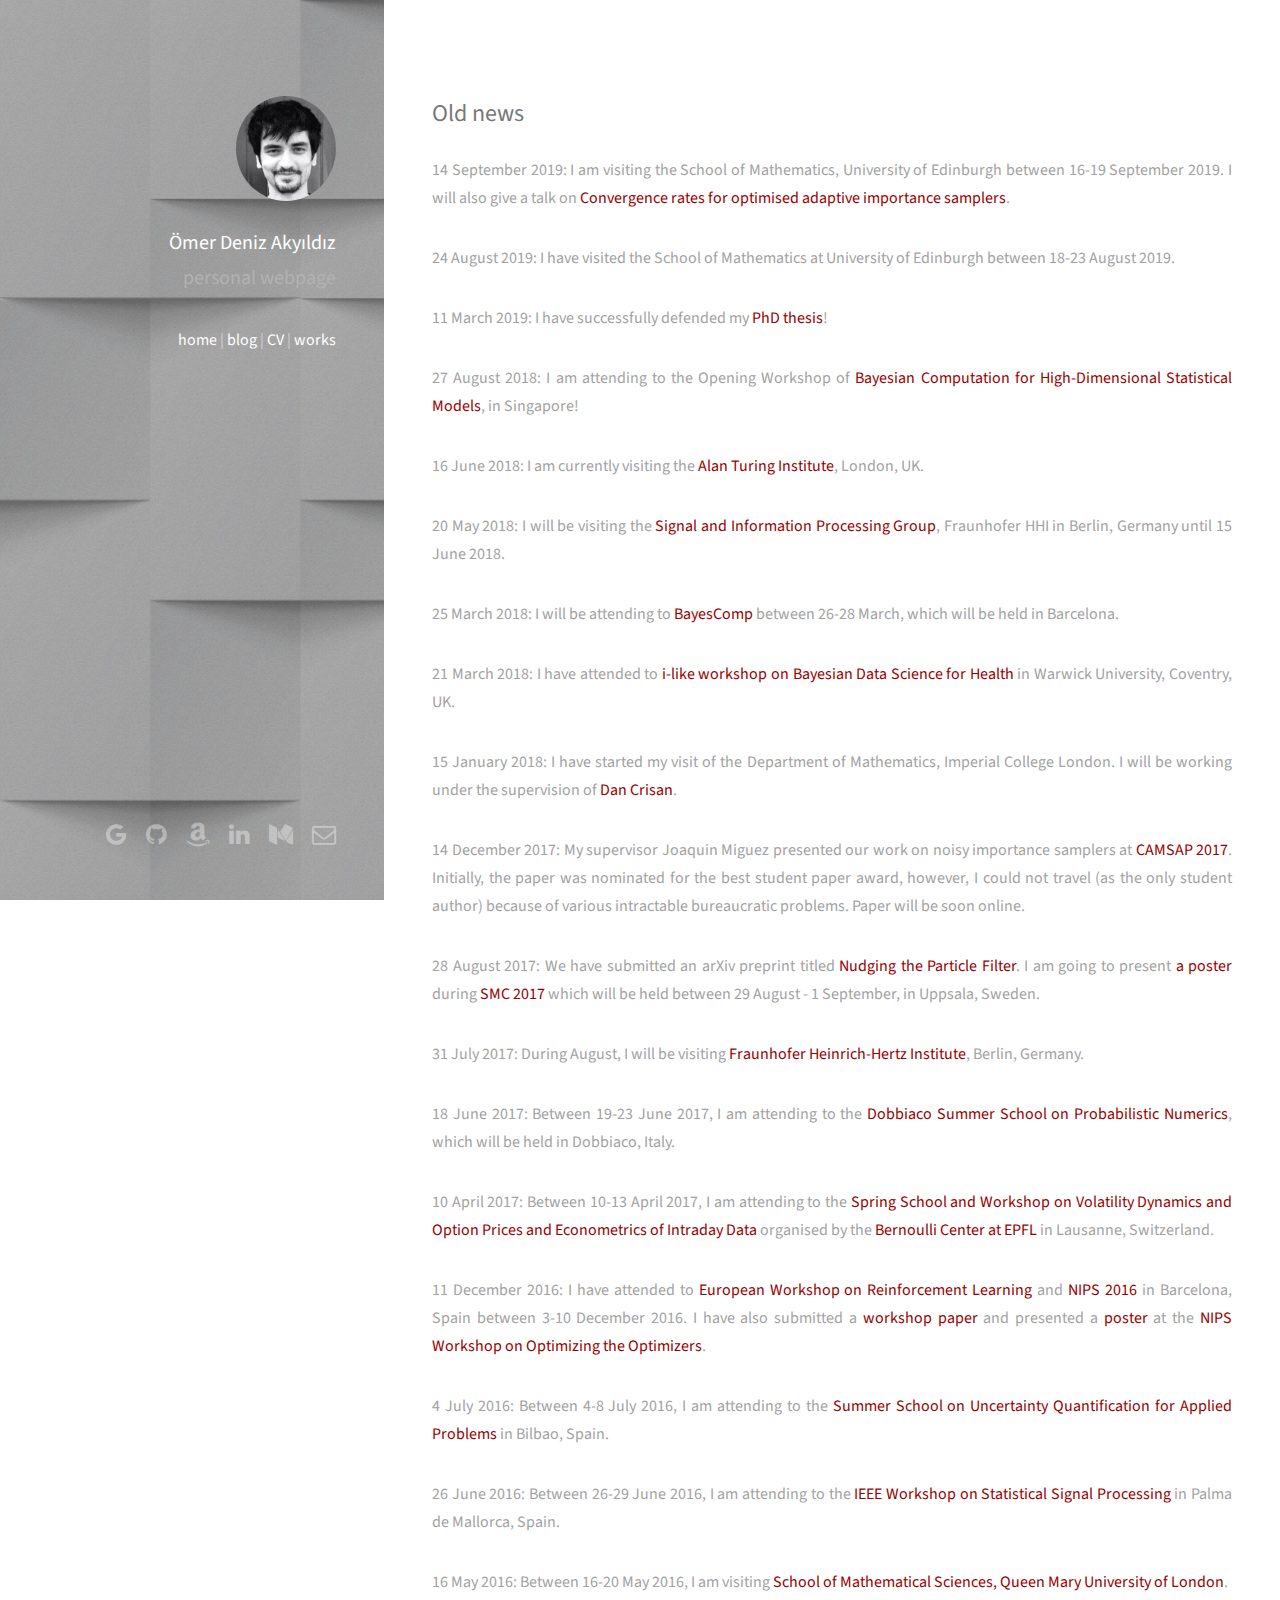
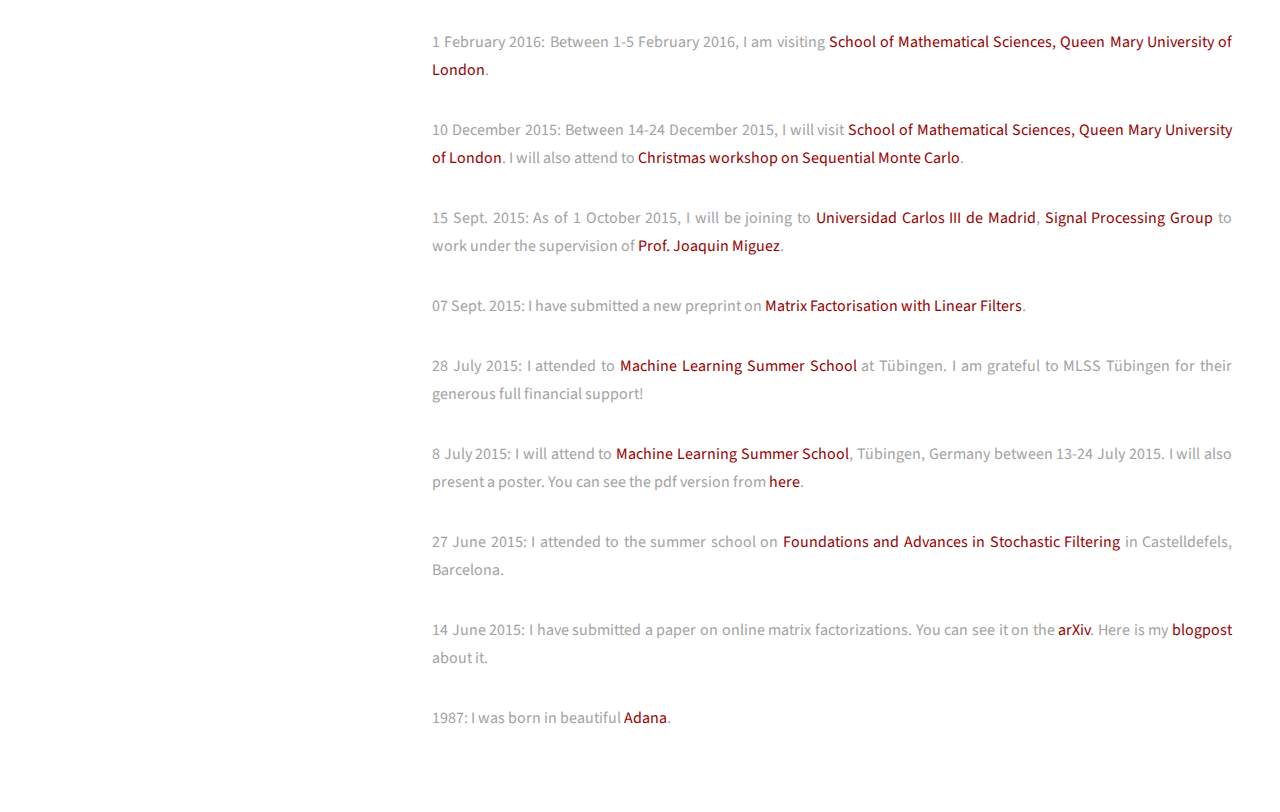
<file: oldnews.html>
<!DOCTYPE HTML>
<!--
  Strata by HTML5 UP
  html5up.net | @ajlkn
  Free for personal and commercial use under the CCA 3.0 license (html5up.net/license)
-->
<html>
  <head>
    <title>Omer Deniz Akyildiz</title>
    <meta charset="utf-8" />
    <meta name="viewport" content="width=device-width, initial-scale=1" />
    <!--[if lte IE 8]><script src="assets/js/ie/html5shiv.js"></script><![endif]-->
    <link rel="stylesheet" href="assets/css/main.css" />
    <!--[if lte IE 8]><link rel="stylesheet" href="assets/css/ie8.css" /><![endif]-->
    <script async src="https://www.googletagmanager.com/gtag/js?id=UA-40247818-2"></script>
<script>
  window.dataLayer = window.dataLayer || [];
  function gtag(){dataLayer.push(arguments);}
  gtag('js', new Date());

  gtag('config', 'UA-40247818-2');
</script>
  </head>
  <body id="top">

    <!-- Header -->
      <header id="header">
        <div class="inner">
          <a href="http://akyildiz.me" class="image avatar"><img src="images/avc.png" alt="" /></a>
          <h1><strong>Ömer Deniz Akyıldız</strong>
          <p>personal webpage</p></h1>
          <a href = "index.html"><font color = "white">home</font></a> |
					<a href = "http://almoststochastic.com" class="nounderline"><font color = "white">blog</font></a> |
					<a href = "CV.pdf" class="nounderline"><font color = "white">CV</font></a> |
					<a href = "publications.html" class="nounderline"><font color = "white">works</font></a>
        </div>
      </header>

    <!-- Main -->
      <div id="main">

        <!-- One -->
          <section id="one">
            <div style="text-align: justify;">
<h2>Old news</h2>
<p>14 September 2019: I am visiting the School of Mathematics, University of Edinburgh between 16-19 September 2019. I will also give a talk on <a href = "https://arxiv.org/abs/1903.12044">Convergence rates for optimised adaptive importance samplers</a>.</p>
<p>24 August 2019: I have visited the School of Mathematics at University of Edinburgh between 18-23 August 2019.</p>
<p>11 March 2019: I have successfully defended my <a href = "works/thesis.pdf">PhD thesis</a>!</p>
<p>27 August 2018: I am attending to the Opening Workshop of <a href = "https://ims.nus.edu.sg/events/2018/bay/index.php">Bayesian Computation for High-Dimensional Statistical Models</a>, in Singapore!</p>
<p>16 June 2018: I am currently visiting the <a href = "https://www.turing.ac.uk/research_projects/programme-data-centric-engineering/">Alan Turing Institute</a>, London, UK.</p>
<p>20 May 2018: I will be visiting the <a href = "https://www.hhi.fraunhofer.de/en/departments/wn/research-groups/signal-and-information-processing/team.html">Signal and Information Processing Group</a>, Fraunhofer HHI in Berlin, Germany until 15 June 2018.</p>
<p>25 March 2018: I will be attending to <a href = "https://www.maths.nottingham.ac.uk/personal/tk/bayescomp/">BayesComp</a> between 26-28 March, which will be held in Barcelona.</p>
<p>21 March 2018: I have attended to <a href = "http://www.i-like.org.uk/launch-day21st-march.html">i-like workshop on Bayesian Data Science for Health</a> in Warwick University, Coventry, UK.</p>
<p>15 January 2018: I have started my visit of the Department of Mathematics, Imperial College London. I will be working under the supervision of <a href = "http://wwwf.imperial.ac.uk/~dcrisan/">Dan Crisan</a>.
<p>14 December 2017: My supervisor Joaquin Miguez presented our work on noisy importance samplers at <a href = "http://www.cs.huji.ac.il/conferences/CAMSAP17/">CAMSAP 2017</a>. Initially, the paper was nominated for the best student paper award, however, I could not travel (as the only student author) because of various intractable bureaucratic problems. Paper will be soon online.</p>
<p>28 August 2017: We have submitted an arXiv preprint titled <a href = "https://arxiv.org/abs/1708.07801">Nudging the Particle Filter</a>. I am going to present <a href = "posters/posterSMC2017.pdf">a poster</a> during <a href = "https://www.it.uu.se/conferences/smc2017">SMC 2017</a> which will be held between 29 August - 1 September, in Uppsala, Sweden.</p>
<p>31 July 2017: During August, I will be visiting <a href="https://www.hhi.fraunhofer.de/">Fraunhofer Heinrich-Hertz Institute</a>, Berlin, Germany.</p>
<p>18 June 2017: Between 19-23 June 2017, I am attending to the <a href = "http://www.dmi.units.it/dobbiaco17/">Dobbiaco Summer School on Probabilistic Numerics</a>, which will be held in Dobbiaco, Italy.</p>
<p>10 April 2017: Between 10-13 April 2017, I am attending to the <a href = "https://cib.epfl.ch/events/1018">Spring School and Workshop on Volatility Dynamics and Option Prices and Econometrics of Intraday Data</a> organised by the <a href = "https://cib.epfl.ch/">Bernoulli Center at EPFL</a> in Lausanne, Switzerland.</p>
<p>11 December 2016: I have attended to <a href = "http://ewrl.wordpress.com/ewrl13-2016/">European Workshop on Reinforcement Learning</a> and <a href = "http://nips.cc">NIPS 2016</a> in Barcelona, Spain between 3-10 December 2016. I have also submitted a <a href = "http://www.probabilistic-numerics.org/assets/pdf/NIPS2016/Akyildiz_Elvira_Fernandez-Bes_Miguez.pdf">workshop paper</a> and presented a <a href = "http://akyildiz.me/posters/posterNIPS2016.pdf">poster</a> at the <a href = "http://www.probabilistic-numerics.org/meetings/NIPS2016/">NIPS Workshop on Optimizing the Optimizers</a>.</p>
<p>4 July 2016: Between 4-8 July 2016, I am attending to the <a href ="http://wmatem.eis.uva.es/uqap/">Summer School on Uncertainty Quantification for Applied Problems</a> in Bilbao, Spain.</p>
<p>26 June 2016: Between 26-29 June 2016, I am attending to the <a href = "http://ssp2016.tsc.uc3m.es/">IEEE Workshop on Statistical Signal Processing</a> in Palma de Mallorca, Spain.</p>
<p>16 May 2016: Between 16-20 May 2016, I am visiting <a href ="http://www.maths.qmul.ac.uk/">School of Mathematical Sciences, Queen Mary University of London</a>.</p>
<p>1 February 2016: Between 1-5 February 2016, I am visiting <a href ="http://www.maths.qmul.ac.uk/">School of Mathematical Sciences, Queen Mary University of London</a>.</p>
<p>10 December 2015: Between 14-24 December 2015, I will visit <a href ="http://www.maths.qmul.ac.uk/">School of Mathematical Sciences, Queen Mary University of London</a>. I will also attend to <a href = "http://wwwf.imperial.ac.uk/~nkantas/Workshop.html">Christmas workshop on Sequential Monte Carlo</a>.</p>
<p>15 Sept. 2015: As of 1 October 2015, I will be joining to <a href = "http://uc3m.es/Home">Universidad Carlos III de Madrid</a>, <a href = "http://gts.tsc.uc3m.es/">Signal Processing Group</a> to work under the supervision of <a href = "http://www.tsc.uc3m.es/~jmiguez/">Prof. Joaquin Miguez</a>.</p>
<p>07 Sept. 2015: I have submitted a new preprint on <a href = "http://arxiv.org/abs/1509.02088">Matrix Factorisation with Linear Filters</a>.</p>
<p>28 July 2015: I attended to <a href = "http://mlss.tuebingen.mpg.de/2015/">Machine Learning Summer School</a> at Tübingen. I am grateful to MLSS Tübingen for their generous full financial support!</p>
<p>8 July 2015: I will attend to <a href = "http://mlss.tuebingen.mpg.de/2015/">Machine Learning Summer School</a>, Tübingen, Germany between 13-24 July 2015. I will also present a poster. You can see the pdf version from <a href = "http://akyildiz.me/posters/posterMLSS2015.pdf">here</a>.</p>
<p>27 June 2015: I attended to the summer school on <a href = "http://fasf2015.cttc.cat/">Foundations and Advances in Stochastic Filtering</a> in Castelldefels, Barcelona.</p>
<p>14 June 2015: I have submitted a paper on online matrix factorizations. You can see it on the <a href = "http://arxiv.org/abs/1506.04389">arXiv</a>. Here is my <a href = "http://www.almoststochastic.com/2015/06/online-matrix-factorization-via-broyden.html">blogpost</a> about it.</p>
<p>1987: I was born in beautiful <a href = "https://en.wikipedia.org/wiki/Adana">Adana</a>.</p>

            <!-- <ul class="actions">
              <li><a href="#" class="button">Learn More</a></li>
            </ul>
          </section>-->

        <!-- Two -->
        <!--  <section id="two">
            <h2>Recent Work</h2>
            <div class="row">
              <article class="6u 12u$(xsmall) work-item">
                <a href="images/fulls/01.jpg" class="image fit thumb"><img src="images/thumbs/01.jpg" alt="" /></a>
                <h3>Magna sed consequat tempus</h3>
                <p>Lorem ipsum dolor sit amet nisl sed nullam feugiat.</p>
              </article>
              <article class="6u$ 12u$(xsmall) work-item">
                <a href="images/fulls/02.jpg" class="image fit thumb"><img src="images/thumbs/02.jpg" alt="" /></a>
                <h3>Ultricies lacinia interdum</h3>
                <p>Lorem ipsum dolor sit amet nisl sed nullam feugiat.</p>
              </article>
              <article class="6u 12u$(xsmall) work-item">
                <a href="images/fulls/03.jpg" class="image fit thumb"><img src="images/thumbs/03.jpg" alt="" /></a>
                <h3>Tortor metus commodo</h3>
                <p>Lorem ipsum dolor sit amet nisl sed nullam feugiat.</p>
              </article>
              <article class="6u$ 12u$(xsmall) work-item">
                <a href="images/fulls/04.jpg" class="image fit thumb"><img src="images/thumbs/04.jpg" alt="" /></a>
                <h3>Quam neque phasellus</h3>
                <p>Lorem ipsum dolor sit amet nisl sed nullam feugiat.</p>
              </article>
              <article class="6u 12u$(xsmall) work-item">
                <a href="images/fulls/05.jpg" class="image fit thumb"><img src="images/thumbs/05.jpg" alt="" /></a>
                <h3>Nunc enim commodo aliquet</h3>
                <p>Lorem ipsum dolor sit amet nisl sed nullam feugiat.</p>
              </article>
              <article class="6u$ 12u$(xsmall) work-item">
                <a href="images/fulls/06.jpg" class="image fit thumb"><img src="images/thumbs/06.jpg" alt="" /></a>
                <h3>Risus ornare lacinia</h3>
                <p>Lorem ipsum dolor sit amet nisl sed nullam feugiat.</p>
              </article>
            </div>
            <ul class="actions">
              <li><a href="#" class="button">Full Portfolio</a></li>
            </ul>
          </section>-->

        <!-- Three -->
        <!--  <section id="three">
            <h2>Get In Touch</h2>
            <p>Accumsan pellentesque commodo blandit enim arcu non at amet id arcu magna. Accumsan orci faucibus id eu lorem semper nunc nisi lorem vulputate lorem neque lorem ipsum dolor.</p>
            <div class="row">
              <div class="8u 12u$(small)">
                <form method="post" action="#">
                  <div class="row uniform 50%">
                    <div class="6u 12u$(xsmall)"><input type="text" name="name" id="name" placeholder="Name" /></div>
                    <div class="6u$ 12u$(xsmall)"><input type="email" name="email" id="email" placeholder="Email" /></div>
                    <div class="12u$"><textarea name="message" id="message" placeholder="Message" rows="4"></textarea></div>
                  </div>
                </form>
                <ul class="actions">
                  <li><input type="submit" value="Send Message" /></li>
                </ul>
              </div>
              <div class="4u$ 12u$(small)">
                <ul class="labeled-icons">
                  <li>
                    <h3 class="icon fa-home"><span class="label">Address</span></h3>
                    1234 Somewhere Rd.<br />
                    Nashville, TN 00000<br />
                    United States
                  </li>
                  <li>
                    <h3 class="icon fa-mobile"><span class="label">Phone</span></h3>
                    000-000-0000
                  </li>
                  <li>
                    <h3 class="icon fa-envelope-o"><span class="label">Email</span></h3>
                    <a href="#">hello@untitled.tld</a>
                  </li>
                </ul>
              </div>
            </div>
          </section> -->

        <!-- Four -->
        <!--
          <section id="four">
            <h2>Elements</h2>

            <section>
              <h4>Text</h4>
              <p>This is <b>bold</b> and this is <strong>strong</strong>. This is <i>italic</i> and this is <em>emphasized</em>.
              This is <sup>superscript</sup> text and this is <sub>subscript</sub> text.
              This is <u>underlined</u> and this is code: <code>for (;;) { ... }</code>. Finally, <a href="#">this is a link</a>.</p>
              <hr />
              <header>
                <h4>Heading with a Subtitle</h4>
                <p>Lorem ipsum dolor sit amet nullam id egestas urna aliquam</p>
              </header>
              <p>Nunc lacinia ante nunc ac lobortis. Interdum adipiscing gravida odio porttitor sem non mi integer non faucibus ornare mi ut ante amet placerat aliquet. Volutpat eu sed ante lacinia sapien lorem accumsan varius montes viverra nibh in adipiscing blandit tempus accumsan.</p>
              <header>
                <h5>Heading with a Subtitle</h5>
                <p>Lorem ipsum dolor sit amet nullam id egestas urna aliquam</p>
              </header>
              <p>Nunc lacinia ante nunc ac lobortis. Interdum adipiscing gravida odio porttitor sem non mi integer non faucibus ornare mi ut ante amet placerat aliquet. Volutpat eu sed ante lacinia sapien lorem accumsan varius montes viverra nibh in adipiscing blandit tempus accumsan.</p>
              <hr />
              <h2>Heading Level 2</h2>
              <h3>Heading Level 3</h3>
              <h4>Heading Level 4</h4>
              <h5>Heading Level 5</h5>
              <h6>Heading Level 6</h6>
              <hr />
              <h5>Blockquote</h5>
              <blockquote>Fringilla nisl. Donec accumsan interdum nisi, quis tincidunt felis sagittis eget tempus euismod. Vestibulum ante ipsum primis in faucibus vestibulum. Blandit adipiscing eu felis iaculis volutpat ac adipiscing accumsan faucibus. Vestibulum ante ipsum primis in faucibus lorem ipsum dolor sit amet nullam adipiscing eu felis.</blockquote>
              <h5>Preformatted</h5>
              <pre><code>i = 0;

while (!deck.isInOrder()) {
print 'Iteration ' + i;
deck.shuffle();
i++;
}

print 'It took ' + i + ' iterations to sort the deck.';</code></pre>
            </section>

            <section>
              <h4>Lists</h4>
              <div class="row">
                <div class="6u 12u$(xsmall)">
                  <h5>Unordered</h5>
                  <ul>
                    <li>Dolor pulvinar etiam magna etiam.</li>
                    <li>Sagittis adipiscing lorem eleifend.</li>
                    <li>Felis enim feugiat dolore viverra.</li>
                  </ul>
                  <h5>Alternate</h5>
                  <ul class="alt">
                    <li>Dolor pulvinar etiam magna etiam.</li>
                    <li>Sagittis adipiscing lorem eleifend.</li>
                    <li>Felis enim feugiat dolore viverra.</li>
                  </ul>
                </div>
                <div class="6u$ 12u$(xsmall)">
                  <h5>Ordered</h5>
                  <ol>
                    <li>Dolor pulvinar etiam magna etiam.</li>
                    <li>Etiam vel felis at lorem sed viverra.</li>
                    <li>Felis enim feugiat dolore viverra.</li>
                    <li>Dolor pulvinar etiam magna etiam.</li>
                    <li>Etiam vel felis at lorem sed viverra.</li>
                    <li>Felis enim feugiat dolore viverra.</li>
                  </ol>
                  <h5>Icons</h5>
                  <ul class="icons">
                    <li><a href="#" class="icon fa-twitter"><span class="label">Twitter</span></a></li>
                    <li><a href="#" class="icon fa-facebook"><span class="label">Facebook</span></a></li>
                    <li><a href="#" class="icon fa-instagram"><span class="label">Instagram</span></a></li>
                    <li><a href="#" class="icon fa-github"><span class="label">Github</span></a></li>
                    <li><a href="#" class="icon fa-dribbble"><span class="label">Dribbble</span></a></li>
                    <li><a href="#" class="icon fa-tumblr"><span class="label">Tumblr</span></a></li>
                  </ul>
                </div>
              </div>
              <h5>Actions</h5>
              <ul class="actions">
                <li><a href="#" class="button special">Default</a></li>
                <li><a href="#" class="button">Default</a></li>
              </ul>
              <ul class="actions small">
                <li><a href="#" class="button special small">Small</a></li>
                <li><a href="#" class="button small">Small</a></li>
              </ul>
              <div class="row">
                <div class="6u 12u$(small)">
                  <ul class="actions vertical">
                    <li><a href="#" class="button special">Default</a></li>
                    <li><a href="#" class="button">Default</a></li>
                  </ul>
                </div>
                <div class="6u$ 12u$(small)">
                  <ul class="actions vertical small">
                    <li><a href="#" class="button special small">Small</a></li>
                    <li><a href="#" class="button small">Small</a></li>
                  </ul>
                </div>
                <div class="6u 12u$(small)">
                  <ul class="actions vertical">
                    <li><a href="#" class="button special fit">Default</a></li>
                    <li><a href="#" class="button fit">Default</a></li>
                  </ul>
                </div>
                <div class="6u$ 12u$(small)">
                  <ul class="actions vertical small">
                    <li><a href="#" class="button special small fit">Small</a></li>
                    <li><a href="#" class="button small fit">Small</a></li>
                  </ul>
                </div>
              </div>
            </section>

            <section>
              <h4>Table</h4>
              <h5>Default</h5>
              <div class="table-wrapper">
                <table>
                  <thead>
                    <tr>
                      <th>Name</th>
                      <th>Description</th>
                      <th>Price</th>
                    </tr>
                  </thead>
                  <tbody>
                    <tr>
                      <td>Item One</td>
                      <td>Ante turpis integer aliquet porttitor.</td>
                      <td>29.99</td>
                    </tr>
                    <tr>
                      <td>Item Two</td>
                      <td>Vis ac commodo adipiscing arcu aliquet.</td>
                      <td>19.99</td>
                    </tr>
                    <tr>
                      <td>Item Three</td>
                      <td> Morbi faucibus arcu accumsan lorem.</td>
                      <td>29.99</td>
                    </tr>
                    <tr>
                      <td>Item Four</td>
                      <td>Vitae integer tempus condimentum.</td>
                      <td>19.99</td>
                    </tr>
                    <tr>
                      <td>Item Five</td>
                      <td>Ante turpis integer aliquet porttitor.</td>
                      <td>29.99</td>
                    </tr>
                  </tbody>
                  <tfoot>
                    <tr>
                      <td colspan="2"></td>
                      <td>100.00</td>
                    </tr>
                  </tfoot>
                </table>
              </div>

              <h5>Alternate</h5>
              <div class="table-wrapper">
                <table class="alt">
                  <thead>
                    <tr>
                      <th>Name</th>
                      <th>Description</th>
                      <th>Price</th>
                    </tr>
                  </thead>
                  <tbody>
                    <tr>
                      <td>Item One</td>
                      <td>Ante turpis integer aliquet porttitor.</td>
                      <td>29.99</td>
                    </tr>
                    <tr>
                      <td>Item Two</td>
                      <td>Vis ac commodo adipiscing arcu aliquet.</td>
                      <td>19.99</td>
                    </tr>
                    <tr>
                      <td>Item Three</td>
                      <td> Morbi faucibus arcu accumsan lorem.</td>
                      <td>29.99</td>
                    </tr>
                    <tr>
                      <td>Item Four</td>
                      <td>Vitae integer tempus condimentum.</td>
                      <td>19.99</td>
                    </tr>
                    <tr>
                      <td>Item Five</td>
                      <td>Ante turpis integer aliquet porttitor.</td>
                      <td>29.99</td>
                    </tr>
                  </tbody>
                  <tfoot>
                    <tr>
                      <td colspan="2"></td>
                      <td>100.00</td>
                    </tr>
                  </tfoot>
                </table>
              </div>
            </section>

            <section>
              <h4>Buttons</h4>
              <ul class="actions">
                <li><a href="#" class="button special">Special</a></li>
                <li><a href="#" class="button">Default</a></li>
              </ul>
              <ul class="actions">
                <li><a href="#" class="button big">Big</a></li>
                <li><a href="#" class="button">Default</a></li>
                <li><a href="#" class="button small">Small</a></li>
              </ul>
              <ul class="actions fit">
                <li><a href="#" class="button special fit">Fit</a></li>
                <li><a href="#" class="button fit">Fit</a></li>
              </ul>
              <ul class="actions fit small">
                <li><a href="#" class="button special fit small">Fit + Small</a></li>
                <li><a href="#" class="button fit small">Fit + Small</a></li>
              </ul>
              <ul class="actions">
                <li><a href="#" class="button special icon fa-download">Icon</a></li>
                <li><a href="#" class="button icon fa-download">Icon</a></li>
              </ul>
              <ul class="actions">
                <li><span class="button special disabled">Special</span></li>
                <li><span class="button disabled">Default</span></li>
              </ul>
            </section>

            <section>
              <h4>Form</h4>
              <form method="post" action="#">
                <div class="row uniform 50%">
                  <div class="6u 12u$(xsmall)">
                    <input type="text" name="demo-name" id="demo-name" value="" placeholder="Name" />
                  </div>
                  <div class="6u$ 12u$(xsmall)">
                    <input type="email" name="demo-email" id="demo-email" value="" placeholder="Email" />
                  </div>
                  <div class="12u$">
                    <div class="select-wrapper">
                      <select name="demo-category" id="demo-category">
                        <option value="">- Category -</option>
                        <option value="1">Manufacturing</option>
                        <option value="1">Shipping</option>
                        <option value="1">Administration</option>
                        <option value="1">Human Resources</option>
                      </select>
                    </div>
                  </div>
                  <div class="4u 12u$(small)">
                    <input type="radio" id="demo-priority-low" name="demo-priority" checked>
                    <label for="demo-priority-low">Low Priority</label>
                  </div>
                  <div class="4u 12u$(small)">
                    <input type="radio" id="demo-priority-normal" name="demo-priority">
                    <label for="demo-priority-normal">Normal Priority</label>
                  </div>
                  <div class="4u$ 12u(small)">
                    <input type="radio" id="demo-priority-high" name="demo-priority">
                    <label for="demo-priority-high">High Priority</label>
                  </div>
                  <div class="6u 12u$(small)">
                    <input type="checkbox" id="demo-copy" name="demo-copy">
                    <label for="demo-copy">Email me a copy of this message</label>
                  </div>
                  <div class="6u$ 12u$(small)">
                    <input type="checkbox" id="demo-human" name="demo-human" checked>
                    <label for="demo-human">I am a human and not a robot</label>
                  </div>
                  <div class="12u$">
                    <textarea name="demo-message" id="demo-message" placeholder="Enter your message" rows="6"></textarea>
                  </div>
                  <div class="12u$">
                    <ul class="actions">
                      <li><input type="submit" value="Send Message" class="special" /></li>
                      <li><input type="reset" value="Reset" /></li>
                    </ul>
                  </div>
                </div>
              </form>
            </section>

            <section>
              <h4>Image</h4>
              <h5>Fit</h5>
              <div class="box alt">
                <div class="row 50% uniform">
                  <div class="12u$"><span class="image fit"><img src="images/fulls/05.jpg" alt="" /></span></div>
                  <div class="4u"><span class="image fit"><img src="images/thumbs/01.jpg" alt="" /></span></div>
                  <div class="4u"><span class="image fit"><img src="images/thumbs/02.jpg" alt="" /></span></div>
                  <div class="4u$"><span class="image fit"><img src="images/thumbs/03.jpg" alt="" /></span></div>
                  <div class="4u"><span class="image fit"><img src="images/thumbs/04.jpg" alt="" /></span></div>
                  <div class="4u"><span class="image fit"><img src="images/thumbs/05.jpg" alt="" /></span></div>
                  <div class="4u$"><span class="image fit"><img src="images/thumbs/06.jpg" alt="" /></span></div>
                  <div class="4u"><span class="image fit"><img src="images/thumbs/03.jpg" alt="" /></span></div>
                  <div class="4u"><span class="image fit"><img src="images/thumbs/02.jpg" alt="" /></span></div>
                  <div class="4u$"><span class="image fit"><img src="images/thumbs/01.jpg" alt="" /></span></div>
                </div>
              </div>
              <h5>Left &amp; Right</h5>
              <p><span class="image left"><img src="images/avatar.jpg" alt="" /></span>Fringilla nisl. Donec accumsan interdum nisi, quis tincidunt felis sagittis eget. tempus euismod. Vestibulum ante ipsum primis in faucibus vestibulum. Blandit adipiscing eu felis iaculis volutpat ac adipiscing accumsan eu faucibus. Integer ac pellentesque praesent tincidunt felis sagittis eget. tempus euismod. Vestibulum ante ipsum primis in faucibus vestibulum. Blandit adipiscing eu felis iaculis volutpat ac adipiscing accumsan eu faucibus. Integer ac pellentesque praesent. Donec accumsan interdum nisi, quis tincidunt felis sagittis eget. tempus euismod. Vestibulum ante ipsum primis in faucibus vestibulum. Blandit adipiscing eu felis iaculis volutpat ac adipiscing accumsan eu faucibus. Integer ac pellentesque praesent tincidunt felis sagittis eget. tempus euismod. Vestibulum ante ipsum primis in faucibus vestibulum. Blandit adipiscing eu felis iaculis volutpat ac adipiscing accumsan eu faucibus. Integer ac pellentesque praesent.</p>
              <p><span class="image right"><img src="images/avatar.jpg" alt="" /></span>Fringilla nisl. Donec accumsan interdum nisi, quis tincidunt felis sagittis eget. tempus euismod. Vestibulum ante ipsum primis in faucibus vestibulum. Blandit adipiscing eu felis iaculis volutpat ac adipiscing accumsan eu faucibus. Integer ac pellentesque praesent tincidunt felis sagittis eget. tempus euismod. Vestibulum ante ipsum primis in faucibus vestibulum. Blandit adipiscing eu felis iaculis volutpat ac adipiscing accumsan eu faucibus. Integer ac pellentesque praesent. Donec accumsan interdum nisi, quis tincidunt felis sagittis eget. tempus euismod. Vestibulum ante ipsum primis in faucibus vestibulum. Blandit adipiscing eu felis iaculis volutpat ac adipiscing accumsan eu faucibus. Integer ac pellentesque praesent tincidunt felis sagittis eget. tempus euismod. Vestibulum ante ipsum primis in faucibus vestibulum. Blandit adipiscing eu felis iaculis volutpat ac adipiscing accumsan eu faucibus. Integer ac pellentesque praesent.</p>
            </section>

          </section>
        -->

      </div>

    <!-- Footer -->
      <footer id="footer">
        <div class="inner">
          <ul class="icons">
            <li><a href="https://scholar.google.com.tr/citations?hl=tr&user=X1fsIjIAAAAJ&hl=en" class="icon fa-google"><span class="label">Scholar</span></a></li>
            <li><a href="http://github.com/odakyildiz" class="icon fa-github"><span class="label">Github</span></a></li>
            <li><a href="https://www.amazon.com/gp/profile/amzn1.account.AHDMYAHYOC5KJGRZXLYRLJVR6WWA" class="icon fa-amazon"><span class="label">Amazon Book Reviews</span></a></li>
            <li><a href="https://tr.linkedin.com/in/odakyildiz" class="icon fa-linkedin"><span class="label">Linkedin</span></a></li>
            <li><a href="https://medium.com/@odakyildiz" class="icon fa-medium"><span class="label">Medium</span></a></li>
            <li><a href="mailto:odakyildiz@gmail.com" class="icon fa-envelope-o"><span class="label">Email</span></a></li>
          </ul>
        </div>
      </footer>

    <!-- Scripts -->
      <script src="assets/js/jquery.min.js"></script>
      <script src="assets/js/jquery.poptrox.min.js"></script>
      <script src="assets/js/skel.min.js"></script>
      <script src="assets/js/util.js"></script>
      <!--[if lte IE 8]><script src="assets/js/ie/respond.min.js"></script><![endif]-->
      <script src="assets/js/main.js"></script>

  </body>
</html>
</file>
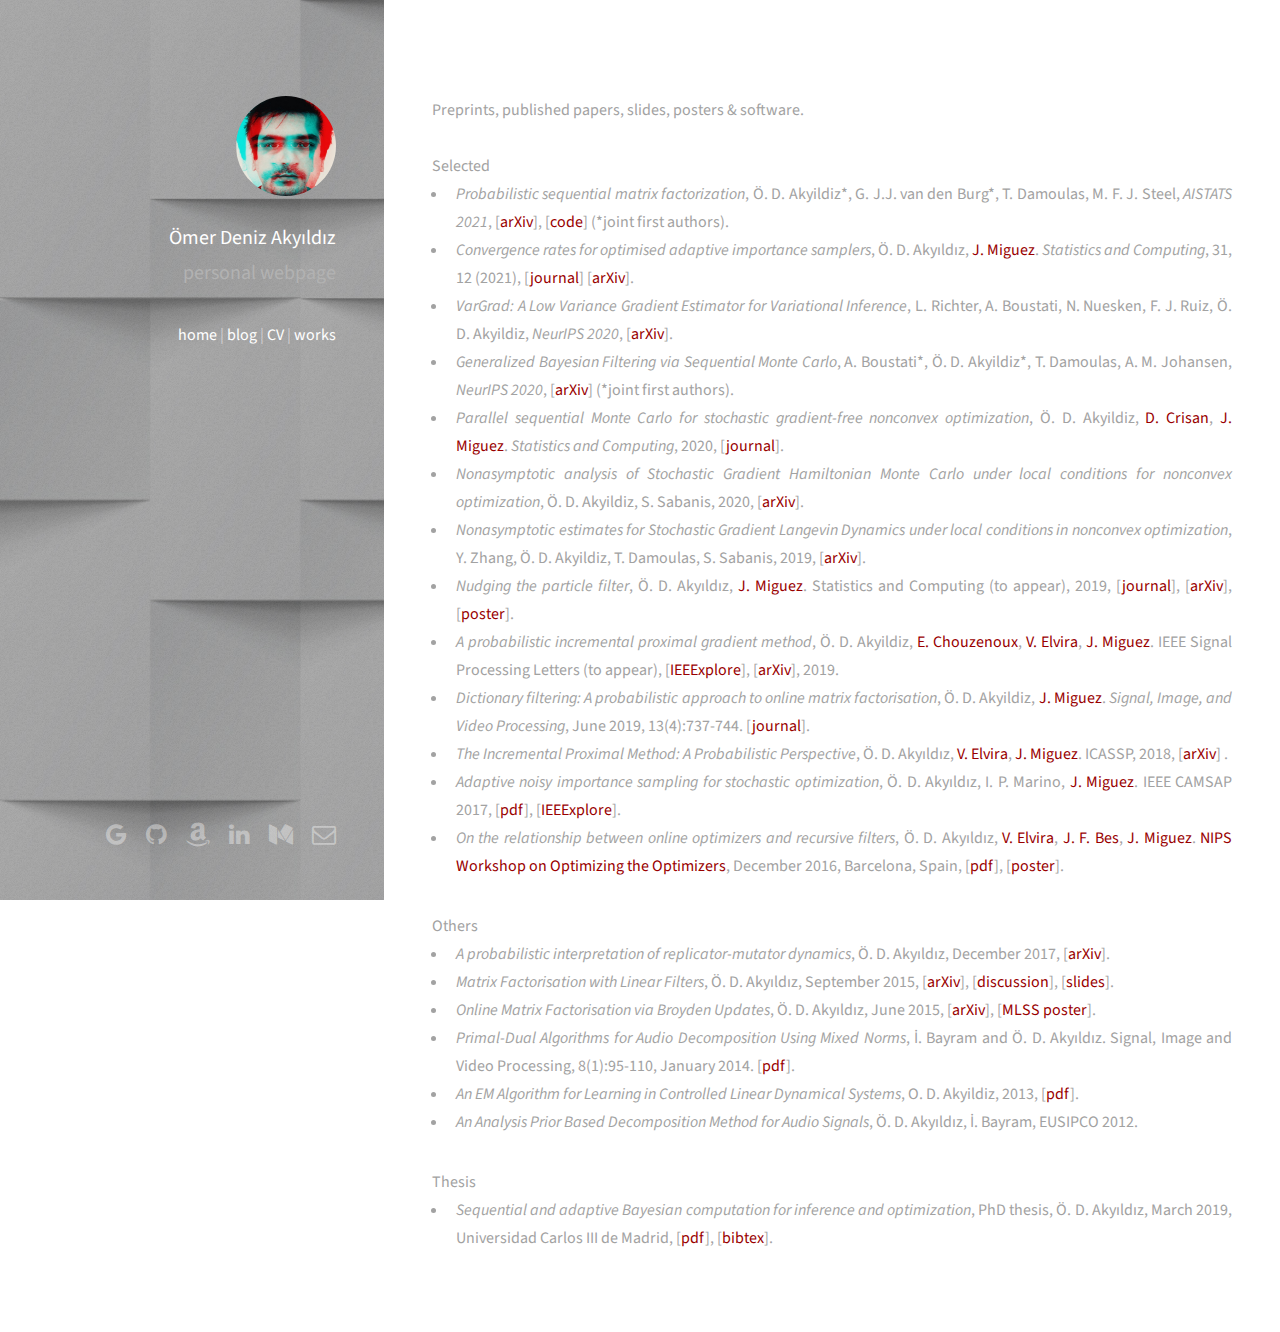
<file: publications.html>
<!DOCTYPE HTML>
<!--
	Strata by HTML5 UP
	html5up.net | @ajlkn
	Free for personal and commercial use under the CCA 3.0 license (html5up.net/license)
-->
<html>
	<head>
		<title>Omer Deniz Akyildiz</title>
		<meta charset="utf-8" />
		<meta name="viewport" content="width=device-width, initial-scale=1" />
		<!--[if lte IE 8]><script src="assets/js/ie/html5shiv.js"></script><![endif]-->
		<link rel="stylesheet" href="assets/css/main.css" />
		<!--[if lte IE 8]><link rel="stylesheet" href="assets/css/ie8.css" /><![endif]-->
		<!-- Global site tag (gtag.js) - Google Analytics -->
<script async src="https://www.googletagmanager.com/gtag/js?id=UA-40247818-2"></script>
<script>
  window.dataLayer = window.dataLayer || [];
  function gtag(){dataLayer.push(arguments);}
  gtag('js', new Date());

  gtag('config', 'UA-40247818-2');
</script>
	</head>
	<body id="top">

		<!-- Header -->
			<header id="header">
				<div class="inner">
					<a href="http://akyildiz.me" class="image avatar"><img src="images/ppp.jpeg" alt="" /></a>
					<h1><strong>Ömer Deniz Akyıldız</strong>
					<p>personal webpage</p></h1>
					<a href = "index.html"><font color = "white">home</font></a> |
					<a href = "http://almoststochastic.com" class="nounderline"><font color = "white">blog</font></a> |
					<a href = "CV.pdf" class="nounderline"><font color = "white">CV</font></a> |
					<a href = "publications.html" class="nounderline"><font color = "white">works</font></a>
				</div>
			</header>

		<!-- Main -->
			<div id="main">

				<!-- One -->
					<section id="one">
						<div style="text-align: justify;">
							Preprints, published papers, slides, posters &amp; software.<br><br>
Selected<ul>
<li style="text-align: justify;"><i>Probabilistic sequential matrix factorization</i>, Ö. D. Akyildiz*, G. J.J. van den Burg*, T. Damoulas, M. F. J. Steel, <i>AISTATS 2021</i>, [<a href="https://arxiv.org/abs/1910.03906">arXiv</a>], [<a href = "https://github.com/alan-turing-institute/rPSMF">code</a>] (*joint first authors).</li>
<li style="text-align: justify;"><i>Convergence rates for optimised adaptive importance samplers</i>, Ö. D. Akyıldız, <a href="http://www.tsc.uc3m.es/~jmiguez/">J. Miguez</a>. <i>Statistics and Computing</i>, 31, 12 (2021), [<a href = "https://link.springer.com/article/10.1007/s11222-020-09983-1">journal</a>] [<a href="https://arxiv.org/pdf/1903.12044.pdf">arXiv</a>].</li>
<li style="text-align: justify;"><i>VarGrad: A Low Variance Gradient Estimator for Variational Inference</i>, L. Richter, A. Boustati, N. Nuesken, F. J. Ruiz, Ö. D. Akyildiz,  <i>NeurIPS 2020</i>, [<a href = "https://arxiv.org/abs/2010.10436">arXiv</a>].</li>
<li style="text-align: justify;"><i>Generalized Bayesian Filtering via Sequential Monte Carlo</i>, A. Boustati*, Ö. D. Akyildiz*, T. Damoulas, A. M. Johansen, <i>NeurIPS 2020</i>, [<a href="https://arxiv.org/abs/2002.09998">arXiv</a>] (*joint first authors).</li>
<li style="text-align: justify;"><i>Parallel sequential Monte Carlo for stochastic gradient-free nonconvex optimization</i>, Ö. D. Akyildiz, <a href="http://wwwf.imperial.ac.uk/~dcrisan/">D. Crisan</a>, <a href="http://www.tsc.uc3m.es/~jmiguez/">J. Miguez</a>. <i>Statistics and Computing</i>, 2020, [<a href = "https://link.springer.com/article/10.1007/s11222-020-09964-4">journal</a>].</li>
<li style="text-align: justify;"><i>Nonasymptotic analysis of Stochastic Gradient Hamiltonian Monte Carlo under local conditions for nonconvex optimization</i>, Ö. D. Akyildiz, S. Sabanis, 2020, [<a href="https://arxiv.org/abs/2002.05465">arXiv</a>].</li>
<li style="text-align: justify;"><i>Nonasymptotic estimates for Stochastic Gradient Langevin Dynamics under local conditions in nonconvex optimization</i>, Y. Zhang, Ö. D. Akyildiz, T. Damoulas, S. Sabanis, 2019, [<a href="https://arxiv.org/abs/1910.02008">arXiv</a>].</li>
<li style="text-align: justify;"><i>Nudging the particle filter</i>, Ö. D. Akyıldız, <a href="http://www.tsc.uc3m.es/~jmiguez/">J. Miguez</a>. Statistics and Computing (to appear), 2019, [<a href = "https://link.springer.com/article/10.1007/s11222-019-09884-y">journal</a>], [<a href="https://arxiv.org/abs/1708.07801">arXiv</a>], [<a href = "posters/posterSMC2017.pdf">poster</a>].</li>
<li style="text-align: justify;"><i>A probabilistic incremental proximal gradient method</i>, Ö. D. Akyildiz, <a href="http://www-syscom.univ-mlv.fr/~chouzeno/">E. Chouzenoux</a>, <a href="http://pagesperso.telecom-lille.fr/elvira/">V. Elvira</a>, <a href="http://www.tsc.uc3m.es/~jmiguez/">J. Miguez</a>. IEEE Signal Processing Letters (to appear), [<a href = "https://ieeexplore.ieee.org/document/8755451">IEEExplore</a>], [<a href = "https://arxiv.org/abs/1812.01655">arXiv</a>], 2019.</li>
<li style="text-align: justify;"><i>Dictionary filtering: A probabilistic approach to online matrix factorisation</i>, Ö. D. Akyildiz, <a href="http://www.tsc.uc3m.es/~jmiguez/">J. Miguez</a>. <i>Signal, Image, and Video Processing</i>, June 2019, 13(4):737-744. [<a href = "https://link.springer.com/article/10.1007/s11760-018-1403-9">journal</a>].</li>
<li style="text-align: justify;"><i>The Incremental Proximal Method: A Probabilistic Perspective</i>, Ö. D. Akyıldız, <a href="http://pagesperso.telecom-lille.fr/elvira/">V. Elvira</a>, <a href="http://www.tsc.uc3m.es/~jmiguez/">J. Miguez</a>. ICASSP, 2018, [<a href = "https://arxiv.org/abs/1807.04594">arXiv</a>] .</li>
<li style="text-align: justify;"><i>Adaptive noisy importance sampling for stochastic optimization</i>, Ö. D. Akyıldız, I. P. Marino, <a href="http://www.tsc.uc3m.es/~jmiguez/">J. Miguez</a>. IEEE CAMSAP 2017, [<a href = "works/Camsap17.pdf">pdf</a>], [<a href="https://ieeexplore.ieee.org/document/8313215/">IEEExplore</a>].</li>
<li style="text-align: justify;"><i>On the relationship between online optimizers and recursive filters</i>, Ö. D. Akyıldız, <a href="http://pagesperso.telecom-lille.fr/elvira/">V. Elvira</a>, <a href="http://jesusfbes.es/">J. F. Bes</a>, <a href="http://www.tsc.uc3m.es/~jmiguez/">J. Miguez</a>. <a href="http://probabilistic-numerics.org/meetings/NIPS2016/">NIPS Workshop on Optimizing the Optimizers</a>, December 2016, Barcelona, Spain, [<a href="http://www.probabilistic-numerics.org/assets/pdf/NIPS2016/Akyildiz_Elvira_Fernandez-Bes_Miguez.pdf">pdf</a>], [<a href="http://akyildiz.me/posters/posterNIPS2016.pdf">poster</a>].</li>
</ul>
Others<ul>
<li style="text-align: justify;"><i>A probabilistic interpretation of replicator-mutator dynamics</i>, Ö. D. Akyıldız, December 2017, [<a href = "https://arxiv.org/abs/1712.07879">arXiv</a>].</li>
<li style="text-align: justify;"><i>Matrix Factorisation with Linear Filters</i>, Ö. D. Akyıldız, September 2015, [<a href="http://arxiv.org/abs/1509.02088">arXiv</a>], [<a href="http://www.almoststochastic.com/2015/09/matrix-factorisation-with-linear.html">discussion</a>], [<a href="http://akyildiz.me/talks/PresMFRLF.pdf">slides</a>].</li>
<li style="text-align: justify;"><i>Online Matrix Factorisation via Broyden Updates</i>, Ö. D. Akyıldız, June 2015, [<a href="http://arxiv.org/abs/1506.04389">arXiv</a>], [<a href="http://akyildiz.me/posters/posterMLSS2015.pdf">MLSS poster</a>].</li>
<li style="text-align: justify;"><i>Primal-Dual Algorithms for Audio Decomposition Using Mixed Norms</i>, İ. Bayram and Ö. D. Akyıldız. Signal, Image and Video Processing, 8(1):95-110, January 2014. [<a href="http://web.itu.edu.tr/ibayram/CoSep/CoSep.pdf">pdf</a>].</li>
<li style="text-align: justify;"><i>An EM Algorithm for Learning in Controlled Linear Dynamical Systems</i>, O. D. Akyildiz, 2013, [<a href ="works/AnEMalgorithm.pdf">pdf</a>].</li>
<li style="text-align: justify;"><i>An Analysis Prior Based Decomposition Method for Audio Signals</i>, Ö. D. Akyıldız, İ. Bayram, EUSIPCO 2012.</li>
</ul>
Thesis<ul>
<li style="text-align: justify;"><i>Sequential and adaptive Bayesian computation for inference and optimization</i>, PhD thesis, Ö. D. Akyıldız, March 2019, Universidad Carlos III de Madrid, [<a href = "works/thesis.pdf">pdf</a>], [<a href = "works/thesis.bib">bibtex</a>].</li>
</ul>
<!-- <ul class="actions">
							<li><a href="#" class="button">Learn More</a></li>
						</ul>
					</section>-->

				<!-- Two -->
				<!--	<section id="two">
						<h2>Recent Work</h2>
						<div class="row">
							<article class="6u 12u$(xsmall) work-item">
								<a href="images/fulls/01.jpg" class="image fit thumb"><img src="images/thumbs/01.jpg" alt="" /></a>
								<h3>Magna sed consequat tempus</h3>
								<p>Lorem ipsum dolor sit amet nisl sed nullam feugiat.</p>
							</article>
							<article class="6u$ 12u$(xsmall) work-item">
								<a href="images/fulls/02.jpg" class="image fit thumb"><img src="images/thumbs/02.jpg" alt="" /></a>
								<h3>Ultricies lacinia interdum</h3>
								<p>Lorem ipsum dolor sit amet nisl sed nullam feugiat.</p>
							</article>
							<article class="6u 12u$(xsmall) work-item">
								<a href="images/fulls/03.jpg" class="image fit thumb"><img src="images/thumbs/03.jpg" alt="" /></a>
								<h3>Tortor metus commodo</h3>
								<p>Lorem ipsum dolor sit amet nisl sed nullam feugiat.</p>
							</article>
							<article class="6u$ 12u$(xsmall) work-item">
								<a href="images/fulls/04.jpg" class="image fit thumb"><img src="images/thumbs/04.jpg" alt="" /></a>
								<h3>Quam neque phasellus</h3>
								<p>Lorem ipsum dolor sit amet nisl sed nullam feugiat.</p>
							</article>
							<article class="6u 12u$(xsmall) work-item">
								<a href="images/fulls/05.jpg" class="image fit thumb"><img src="images/thumbs/05.jpg" alt="" /></a>
								<h3>Nunc enim commodo aliquet</h3>
								<p>Lorem ipsum dolor sit amet nisl sed nullam feugiat.</p>
							</article>
							<article class="6u$ 12u$(xsmall) work-item">
								<a href="images/fulls/06.jpg" class="image fit thumb"><img src="images/thumbs/06.jpg" alt="" /></a>
								<h3>Risus ornare lacinia</h3>
								<p>Lorem ipsum dolor sit amet nisl sed nullam feugiat.</p>
							</article>
						</div>
						<ul class="actions">
							<li><a href="#" class="button">Full Portfolio</a></li>
						</ul>
					</section>-->

				<!-- Three -->
				<!--	<section id="three">
						<h2>Get In Touch</h2>
						<p>Accumsan pellentesque commodo blandit enim arcu non at amet id arcu magna. Accumsan orci faucibus id eu lorem semper nunc nisi lorem vulputate lorem neque lorem ipsum dolor.</p>
						<div class="row">
							<div class="8u 12u$(small)">
								<form method="post" action="#">
									<div class="row uniform 50%">
										<div class="6u 12u$(xsmall)"><input type="text" name="name" id="name" placeholder="Name" /></div>
										<div class="6u$ 12u$(xsmall)"><input type="email" name="email" id="email" placeholder="Email" /></div>
										<div class="12u$"><textarea name="message" id="message" placeholder="Message" rows="4"></textarea></div>
									</div>
								</form>
								<ul class="actions">
									<li><input type="submit" value="Send Message" /></li>
								</ul>
							</div>
							<div class="4u$ 12u$(small)">
								<ul class="labeled-icons">
									<li>
										<h3 class="icon fa-home"><span class="label">Address</span></h3>
										1234 Somewhere Rd.<br />
										Nashville, TN 00000<br />
										United States
									</li>
									<li>
										<h3 class="icon fa-mobile"><span class="label">Phone</span></h3>
										000-000-0000
									</li>
									<li>
										<h3 class="icon fa-envelope-o"><span class="label">Email</span></h3>
										<a href="#">hello@untitled.tld</a>
									</li>
								</ul>
							</div>
						</div>
					</section> -->

				<!-- Four -->
				<!--
					<section id="four">
						<h2>Elements</h2>

						<section>
							<h4>Text</h4>
							<p>This is <b>bold</b> and this is <strong>strong</strong>. This is <i>italic</i> and this is <em>emphasized</em>.
							This is <sup>superscript</sup> text and this is <sub>subscript</sub> text.
							This is <u>underlined</u> and this is code: <code>for (;;) { ... }</code>. Finally, <a href="#">this is a link</a>.</p>
							<hr />
							<header>
								<h4>Heading with a Subtitle</h4>
								<p>Lorem ipsum dolor sit amet nullam id egestas urna aliquam</p>
							</header>
							<p>Nunc lacinia ante nunc ac lobortis. Interdum adipiscing gravida odio porttitor sem non mi integer non faucibus ornare mi ut ante amet placerat aliquet. Volutpat eu sed ante lacinia sapien lorem accumsan varius montes viverra nibh in adipiscing blandit tempus accumsan.</p>
							<header>
								<h5>Heading with a Subtitle</h5>
								<p>Lorem ipsum dolor sit amet nullam id egestas urna aliquam</p>
							</header>
							<p>Nunc lacinia ante nunc ac lobortis. Interdum adipiscing gravida odio porttitor sem non mi integer non faucibus ornare mi ut ante amet placerat aliquet. Volutpat eu sed ante lacinia sapien lorem accumsan varius montes viverra nibh in adipiscing blandit tempus accumsan.</p>
							<hr />
							<h2>Heading Level 2</h2>
							<h3>Heading Level 3</h3>
							<h4>Heading Level 4</h4>
							<h5>Heading Level 5</h5>
							<h6>Heading Level 6</h6>
							<hr />
							<h5>Blockquote</h5>
							<blockquote>Fringilla nisl. Donec accumsan interdum nisi, quis tincidunt felis sagittis eget tempus euismod. Vestibulum ante ipsum primis in faucibus vestibulum. Blandit adipiscing eu felis iaculis volutpat ac adipiscing accumsan faucibus. Vestibulum ante ipsum primis in faucibus lorem ipsum dolor sit amet nullam adipiscing eu felis.</blockquote>
							<h5>Preformatted</h5>
							<pre><code>i = 0;

while (!deck.isInOrder()) {
print 'Iteration ' + i;
deck.shuffle();
i++;
}

print 'It took ' + i + ' iterations to sort the deck.';</code></pre>
						</section>

						<section>
							<h4>Lists</h4>
							<div class="row">
								<div class="6u 12u$(xsmall)">
									<h5>Unordered</h5>
									<ul>
										<li>Dolor pulvinar etiam magna etiam.</li>
										<li>Sagittis adipiscing lorem eleifend.</li>
										<li>Felis enim feugiat dolore viverra.</li>
									</ul>
									<h5>Alternate</h5>
									<ul class="alt">
										<li>Dolor pulvinar etiam magna etiam.</li>
										<li>Sagittis adipiscing lorem eleifend.</li>
										<li>Felis enim feugiat dolore viverra.</li>
									</ul>
								</div>
								<div class="6u$ 12u$(xsmall)">
									<h5>Ordered</h5>
									<ol>
										<li>Dolor pulvinar etiam magna etiam.</li>
										<li>Etiam vel felis at lorem sed viverra.</li>
										<li>Felis enim feugiat dolore viverra.</li>
										<li>Dolor pulvinar etiam magna etiam.</li>
										<li>Etiam vel felis at lorem sed viverra.</li>
										<li>Felis enim feugiat dolore viverra.</li>
									</ol>
									<h5>Icons</h5>
									<ul class="icons">
										<li><a href="#" class="icon fa-twitter"><span class="label">Twitter</span></a></li>
										<li><a href="#" class="icon fa-facebook"><span class="label">Facebook</span></a></li>
										<li><a href="#" class="icon fa-instagram"><span class="label">Instagram</span></a></li>
										<li><a href="#" class="icon fa-github"><span class="label">Github</span></a></li>
										<li><a href="#" class="icon fa-dribbble"><span class="label">Dribbble</span></a></li>
										<li><a href="#" class="icon fa-tumblr"><span class="label">Tumblr</span></a></li>
									</ul>
								</div>
							</div>
							<h5>Actions</h5>
							<ul class="actions">
								<li><a href="#" class="button special">Default</a></li>
								<li><a href="#" class="button">Default</a></li>
							</ul>
							<ul class="actions small">
								<li><a href="#" class="button special small">Small</a></li>
								<li><a href="#" class="button small">Small</a></li>
							</ul>
							<div class="row">
								<div class="6u 12u$(small)">
									<ul class="actions vertical">
										<li><a href="#" class="button special">Default</a></li>
										<li><a href="#" class="button">Default</a></li>
									</ul>
								</div>
								<div class="6u$ 12u$(small)">
									<ul class="actions vertical small">
										<li><a href="#" class="button special small">Small</a></li>
										<li><a href="#" class="button small">Small</a></li>
									</ul>
								</div>
								<div class="6u 12u$(small)">
									<ul class="actions vertical">
										<li><a href="#" class="button special fit">Default</a></li>
										<li><a href="#" class="button fit">Default</a></li>
									</ul>
								</div>
								<div class="6u$ 12u$(small)">
									<ul class="actions vertical small">
										<li><a href="#" class="button special small fit">Small</a></li>
										<li><a href="#" class="button small fit">Small</a></li>
									</ul>
								</div>
							</div>
						</section>

						<section>
							<h4>Table</h4>
							<h5>Default</h5>
							<div class="table-wrapper">
								<table>
									<thead>
										<tr>
											<th>Name</th>
											<th>Description</th>
											<th>Price</th>
										</tr>
									</thead>
									<tbody>
										<tr>
											<td>Item One</td>
											<td>Ante turpis integer aliquet porttitor.</td>
											<td>29.99</td>
										</tr>
										<tr>
											<td>Item Two</td>
											<td>Vis ac commodo adipiscing arcu aliquet.</td>
											<td>19.99</td>
										</tr>
										<tr>
											<td>Item Three</td>
											<td> Morbi faucibus arcu accumsan lorem.</td>
											<td>29.99</td>
										</tr>
										<tr>
											<td>Item Four</td>
											<td>Vitae integer tempus condimentum.</td>
											<td>19.99</td>
										</tr>
										<tr>
											<td>Item Five</td>
											<td>Ante turpis integer aliquet porttitor.</td>
											<td>29.99</td>
										</tr>
									</tbody>
									<tfoot>
										<tr>
											<td colspan="2"></td>
											<td>100.00</td>
										</tr>
									</tfoot>
								</table>
							</div>

							<h5>Alternate</h5>
							<div class="table-wrapper">
								<table class="alt">
									<thead>
										<tr>
											<th>Name</th>
											<th>Description</th>
											<th>Price</th>
										</tr>
									</thead>
									<tbody>
										<tr>
											<td>Item One</td>
											<td>Ante turpis integer aliquet porttitor.</td>
											<td>29.99</td>
										</tr>
										<tr>
											<td>Item Two</td>
											<td>Vis ac commodo adipiscing arcu aliquet.</td>
											<td>19.99</td>
										</tr>
										<tr>
											<td>Item Three</td>
											<td> Morbi faucibus arcu accumsan lorem.</td>
											<td>29.99</td>
										</tr>
										<tr>
											<td>Item Four</td>
											<td>Vitae integer tempus condimentum.</td>
											<td>19.99</td>
										</tr>
										<tr>
											<td>Item Five</td>
											<td>Ante turpis integer aliquet porttitor.</td>
											<td>29.99</td>
										</tr>
									</tbody>
									<tfoot>
										<tr>
											<td colspan="2"></td>
											<td>100.00</td>
										</tr>
									</tfoot>
								</table>
							</div>
						</section>

						<section>
							<h4>Buttons</h4>
							<ul class="actions">
								<li><a href="#" class="button special">Special</a></li>
								<li><a href="#" class="button">Default</a></li>
							</ul>
							<ul class="actions">
								<li><a href="#" class="button big">Big</a></li>
								<li><a href="#" class="button">Default</a></li>
								<li><a href="#" class="button small">Small</a></li>
							</ul>
							<ul class="actions fit">
								<li><a href="#" class="button special fit">Fit</a></li>
								<li><a href="#" class="button fit">Fit</a></li>
							</ul>
							<ul class="actions fit small">
								<li><a href="#" class="button special fit small">Fit + Small</a></li>
								<li><a href="#" class="button fit small">Fit + Small</a></li>
							</ul>
							<ul class="actions">
								<li><a href="#" class="button special icon fa-download">Icon</a></li>
								<li><a href="#" class="button icon fa-download">Icon</a></li>
							</ul>
							<ul class="actions">
								<li><span class="button special disabled">Special</span></li>
								<li><span class="button disabled">Default</span></li>
							</ul>
						</section>

						<section>
							<h4>Form</h4>
							<form method="post" action="#">
								<div class="row uniform 50%">
									<div class="6u 12u$(xsmall)">
										<input type="text" name="demo-name" id="demo-name" value="" placeholder="Name" />
									</div>
									<div class="6u$ 12u$(xsmall)">
										<input type="email" name="demo-email" id="demo-email" value="" placeholder="Email" />
									</div>
									<div class="12u$">
										<div class="select-wrapper">
											<select name="demo-category" id="demo-category">
												<option value="">- Category -</option>
												<option value="1">Manufacturing</option>
												<option value="1">Shipping</option>
												<option value="1">Administration</option>
												<option value="1">Human Resources</option>
											</select>
										</div>
									</div>
									<div class="4u 12u$(small)">
										<input type="radio" id="demo-priority-low" name="demo-priority" checked>
										<label for="demo-priority-low">Low Priority</label>
									</div>
									<div class="4u 12u$(small)">
										<input type="radio" id="demo-priority-normal" name="demo-priority">
										<label for="demo-priority-normal">Normal Priority</label>
									</div>
									<div class="4u$ 12u(small)">
										<input type="radio" id="demo-priority-high" name="demo-priority">
										<label for="demo-priority-high">High Priority</label>
									</div>
									<div class="6u 12u$(small)">
										<input type="checkbox" id="demo-copy" name="demo-copy">
										<label for="demo-copy">Email me a copy of this message</label>
									</div>
									<div class="6u$ 12u$(small)">
										<input type="checkbox" id="demo-human" name="demo-human" checked>
										<label for="demo-human">I am a human and not a robot</label>
									</div>
									<div class="12u$">
										<textarea name="demo-message" id="demo-message" placeholder="Enter your message" rows="6"></textarea>
									</div>
									<div class="12u$">
										<ul class="actions">
											<li><input type="submit" value="Send Message" class="special" /></li>
											<li><input type="reset" value="Reset" /></li>
										</ul>
									</div>
								</div>
							</form>
						</section>

						<section>
							<h4>Image</h4>
							<h5>Fit</h5>
							<div class="box alt">
								<div class="row 50% uniform">
									<div class="12u$"><span class="image fit"><img src="images/fulls/05.jpg" alt="" /></span></div>
									<div class="4u"><span class="image fit"><img src="images/thumbs/01.jpg" alt="" /></span></div>
									<div class="4u"><span class="image fit"><img src="images/thumbs/02.jpg" alt="" /></span></div>
									<div class="4u$"><span class="image fit"><img src="images/thumbs/03.jpg" alt="" /></span></div>
									<div class="4u"><span class="image fit"><img src="images/thumbs/04.jpg" alt="" /></span></div>
									<div class="4u"><span class="image fit"><img src="images/thumbs/05.jpg" alt="" /></span></div>
									<div class="4u$"><span class="image fit"><img src="images/thumbs/06.jpg" alt="" /></span></div>
									<div class="4u"><span class="image fit"><img src="images/thumbs/03.jpg" alt="" /></span></div>
									<div class="4u"><span class="image fit"><img src="images/thumbs/02.jpg" alt="" /></span></div>
									<div class="4u$"><span class="image fit"><img src="images/thumbs/01.jpg" alt="" /></span></div>
								</div>
							</div>
							<h5>Left &amp; Right</h5>
							<p><span class="image left"><img src="images/avatar.jpg" alt="" /></span>Fringilla nisl. Donec accumsan interdum nisi, quis tincidunt felis sagittis eget. tempus euismod. Vestibulum ante ipsum primis in faucibus vestibulum. Blandit adipiscing eu felis iaculis volutpat ac adipiscing accumsan eu faucibus. Integer ac pellentesque praesent tincidunt felis sagittis eget. tempus euismod. Vestibulum ante ipsum primis in faucibus vestibulum. Blandit adipiscing eu felis iaculis volutpat ac adipiscing accumsan eu faucibus. Integer ac pellentesque praesent. Donec accumsan interdum nisi, quis tincidunt felis sagittis eget. tempus euismod. Vestibulum ante ipsum primis in faucibus vestibulum. Blandit adipiscing eu felis iaculis volutpat ac adipiscing accumsan eu faucibus. Integer ac pellentesque praesent tincidunt felis sagittis eget. tempus euismod. Vestibulum ante ipsum primis in faucibus vestibulum. Blandit adipiscing eu felis iaculis volutpat ac adipiscing accumsan eu faucibus. Integer ac pellentesque praesent.</p>
							<p><span class="image right"><img src="images/avatar.jpg" alt="" /></span>Fringilla nisl. Donec accumsan interdum nisi, quis tincidunt felis sagittis eget. tempus euismod. Vestibulum ante ipsum primis in faucibus vestibulum. Blandit adipiscing eu felis iaculis volutpat ac adipiscing accumsan eu faucibus. Integer ac pellentesque praesent tincidunt felis sagittis eget. tempus euismod. Vestibulum ante ipsum primis in faucibus vestibulum. Blandit adipiscing eu felis iaculis volutpat ac adipiscing accumsan eu faucibus. Integer ac pellentesque praesent. Donec accumsan interdum nisi, quis tincidunt felis sagittis eget. tempus euismod. Vestibulum ante ipsum primis in faucibus vestibulum. Blandit adipiscing eu felis iaculis volutpat ac adipiscing accumsan eu faucibus. Integer ac pellentesque praesent tincidunt felis sagittis eget. tempus euismod. Vestibulum ante ipsum primis in faucibus vestibulum. Blandit adipiscing eu felis iaculis volutpat ac adipiscing accumsan eu faucibus. Integer ac pellentesque praesent.</p>
						</section>

					</section>
				-->

			</div>

		<!-- Footer -->
			<footer id="footer">
				<div class="inner">
					<ul class="icons">
						<li><a href="https://scholar.google.com.tr/citations?hl=tr&user=X1fsIjIAAAAJ&hl=en" class="icon fa-google"><span class="label">Scholar</span></a></li>
						<li><a href="http://github.com/odakyildiz" class="icon fa-github"><span class="label">Github</span></a></li>
						<li><a href="https://www.amazon.com/gp/profile/amzn1.account.AHDMYAHYOC5KJGRZXLYRLJVR6WWA" class="icon fa-amazon"><span class="label">Amazon Book Reviews</span></a></li>
						<li><a href="https://tr.linkedin.com/in/odakyildiz" class="icon fa-linkedin"><span class="label">Linkedin</span></a></li>
						<li><a href="https://medium.com/@odakyildiz" class="icon fa-medium"><span class="label">Medium</span></a></li>
						<li><a href="mailto:odakyildiz@gmail.com" class="icon fa-envelope-o"><span class="label">Email</span></a></li>
					</ul>
				</div>
			</footer>

		<!-- Scripts -->
			<script src="assets/js/jquery.min.js"></script>
			<script src="assets/js/jquery.poptrox.min.js"></script>
			<script src="assets/js/skel.min.js"></script>
			<script src="assets/js/util.js"></script>
			<!--[if lte IE 8]><script src="assets/js/ie/respond.min.js"></script><![endif]-->
			<script src="assets/js/main.js"></script>

	</body>
</html>
</file>
<file: assets/css/main.css>
@import url("font-awesome.min.css");
@import url("https://fonts.googleapis.com/css?family=Source+Sans+Pro:400,400italic");

/*
	Strata by HTML5 UP
	html5up.net | @ajlkn
	Free for personal and commercial use under the CCA 3.0 license (html5up.net/license)
*/

/* Reset */

	html, body, div, span, applet, object, iframe, h1, h2, h3, h4, h5, h6, p, blockquote, pre, a, abbr, acronym, address, big, cite, code, del, dfn, em, img, ins, kbd, q, s, samp, small, strike, strong, sub, sup, tt, var, b, u, i, center, dl, dt, dd, ol, ul, li, fieldset, form, label, legend, table, caption, tbody, tfoot, thead, tr, th, td, article, aside, canvas, details, embed, figure, figcaption, footer, header, hgroup, menu, nav, output, ruby, section, summary, time, mark, audio, video {
		margin: 0;
		padding: 0;
		border: 0;
		font-size: 100%;
		font: inherit;
		vertical-align: baseline;
		text-decoration: none;
	}

	article, aside, details, figcaption, figure, footer, header, hgroup, menu, nav, section {
		display: block;
	}

	body {
		line-height: 1;
	}

	ol, ul {
		list-style: none;
	}

	blockquote, q {
		quotes: none;
	}

	blockquote:before, blockquote:after, q:before, q:after {
		content: '';
		content: none;
	}

	table {
		border-collapse: collapse;
		border-spacing: 0;
	}

	body {
		-webkit-text-size-adjust: none;
	}

	a.nounderline {text-decoration: none; }


/* Box Model */

	*, *:before, *:after {
		-moz-box-sizing: border-box;
		-webkit-box-sizing: border-box;
		box-sizing: border-box;
	}

/* Containers */

	.container {
		margin-left: auto;
		margin-right: auto;
	}

	.container.\31 25\25 {
		width: 100%;
		max-width: 1200px;
		min-width: 960px;
	}

	.container.\37 5\25 {
		width: 720px;
	}

	.container.\35 0\25 {
		width: 480px;
	}

	.container.\32 5\25 {
		width: 240px;
	}

	.container {
		width: 960px;
	}

	@media screen and (max-width: 1800px) {

		.container.\31 25\25 {
			width: 100%;
			max-width: 1200px;
			min-width: 960px;
		}

		.container.\37 5\25 {
			width: 720px;
		}

		.container.\35 0\25 {
			width: 480px;
		}

		.container.\32 5\25 {
			width: 240px;
		}

		.container {
			width: 960px;
		}

	}

	@media screen and (max-width: 1280px) {

		.container.\31 25\25 {
			width: 100%;
			max-width: 1200px;
			min-width: 960px;
		}

		.container.\37 5\25 {
			width: 720px;
		}

		.container.\35 0\25 {
			width: 480px;
		}

		.container.\32 5\25 {
			width: 240px;
		}

		.container {
			width: 960px;
		}

	}

	@media screen and (max-width: 980px) {

		.container.\31 25\25 {
			width: 100%;
			max-width: 1200px;
			min-width: 960px;
		}

		.container.\37 5\25 {
			width: 720px;
		}

		.container.\35 0\25 {
			width: 480px;
		}

		.container.\32 5\25 {
			width: 240px;
		}

		.container {
			width: 960px;
		}

	}

	@media screen and (max-width: 736px) {

		.container.\31 25\25 {
			width: 100%;
			max-width: 1200px;
			min-width: 960px;
		}

		.container.\37 5\25 {
			width: 720px;
		}

		.container.\35 0\25 {
			width: 480px;
		}

		.container.\32 5\25 {
			width: 240px;
		}

		.container {
			width: 960px;
		}

	}

	@media screen and (max-width: 480px) {

		.container.\31 25\25 {
			width: 100%;
			max-width: 1200px;
			min-width: 960px;
		}

		.container.\37 5\25 {
			width: 720px;
		}

		.container.\35 0\25 {
			width: 480px;
		}

		.container.\32 5\25 {
			width: 240px;
		}

		.container {
			width: 960px;
		}

	}

/* Grid */

	.row {
		border-bottom: solid 1px transparent;
		-moz-box-sizing: border-box;
		-webkit-box-sizing: border-box;
		box-sizing: border-box;
	}

	.row > * {
		float: left;
		-moz-box-sizing: border-box;
		-webkit-box-sizing: border-box;
		box-sizing: border-box;
	}

	.row:after, .row:before {
		content: '';
		display: block;
		clear: both;
		height: 0;
	}

	.row.uniform > * > :first-child {
		margin-top: 0;
	}

	.row.uniform > * > :last-child {
		margin-bottom: 0;
	}

	.row.\30 \25 > * {
		padding: 0 0 0 0em;
	}

	.row.\30 \25 {
		margin: 0 0 -1px 0em;
	}

	.row.uniform.\30 \25 > * {
		padding: 0em 0 0 0em;
	}

	.row.uniform.\30 \25 {
		margin: 0em 0 -1px 0em;
	}

	.row > * {
		padding: 0 0 0 2.5em;
	}

	.row {
		margin: 0 0 -1px -2.5em;
	}

	.row.uniform > * {
		padding: 2.5em 0 0 2.5em;
	}

	.row.uniform {
		margin: -2.5em 0 -1px -2.5em;
	}

	.row.\32 00\25 > * {
		padding: 0 0 0 5em;
	}

	.row.\32 00\25 {
		margin: 0 0 -1px -5em;
	}

	.row.uniform.\32 00\25 > * {
		padding: 5em 0 0 5em;
	}

	.row.uniform.\32 00\25 {
		margin: -5em 0 -1px -5em;
	}

	.row.\31 50\25 > * {
		padding: 0 0 0 3.75em;
	}

	.row.\31 50\25 {
		margin: 0 0 -1px -3.75em;
	}

	.row.uniform.\31 50\25 > * {
		padding: 3.75em 0 0 3.75em;
	}

	.row.uniform.\31 50\25 {
		margin: -3.75em 0 -1px -3.75em;
	}

	.row.\35 0\25 > * {
		padding: 0 0 0 1.25em;
	}

	.row.\35 0\25 {
		margin: 0 0 -1px -1.25em;
	}

	.row.uniform.\35 0\25 > * {
		padding: 1.25em 0 0 1.25em;
	}

	.row.uniform.\35 0\25 {
		margin: -1.25em 0 -1px -1.25em;
	}

	.row.\32 5\25 > * {
		padding: 0 0 0 0.625em;
	}

	.row.\32 5\25 {
		margin: 0 0 -1px -0.625em;
	}

	.row.uniform.\32 5\25 > * {
		padding: 0.625em 0 0 0.625em;
	}

	.row.uniform.\32 5\25 {
		margin: -0.625em 0 -1px -0.625em;
	}

	.\31 2u, .\31 2u\24 {
		width: 100%;
		clear: none;
		margin-left: 0;
	}

	.\31 1u, .\31 1u\24 {
		width: 91.6666666667%;
		clear: none;
		margin-left: 0;
	}

	.\31 0u, .\31 0u\24 {
		width: 83.3333333333%;
		clear: none;
		margin-left: 0;
	}

	.\39 u, .\39 u\24 {
		width: 75%;
		clear: none;
		margin-left: 0;
	}

	.\38 u, .\38 u\24 {
		width: 66.6666666667%;
		clear: none;
		margin-left: 0;
	}

	.\37 u, .\37 u\24 {
		width: 58.3333333333%;
		clear: none;
		margin-left: 0;
	}

	.\36 u, .\36 u\24 {
		width: 50%;
		clear: none;
		margin-left: 0;
	}

	.\35 u, .\35 u\24 {
		width: 41.6666666667%;
		clear: none;
		margin-left: 0;
	}

	.\34 u, .\34 u\24 {
		width: 33.3333333333%;
		clear: none;
		margin-left: 0;
	}

	.\33 u, .\33 u\24 {
		width: 25%;
		clear: none;
		margin-left: 0;
	}

	.\32 u, .\32 u\24 {
		width: 16.6666666667%;
		clear: none;
		margin-left: 0;
	}

	.\31 u, .\31 u\24 {
		width: 8.3333333333%;
		clear: none;
		margin-left: 0;
	}

	.\31 2u\24 + *,
	.\31 1u\24 + *,
	.\31 0u\24 + *,
	.\39 u\24 + *,
	.\38 u\24 + *,
	.\37 u\24 + *,
	.\36 u\24 + *,
	.\35 u\24 + *,
	.\34 u\24 + *,
	.\33 u\24 + *,
	.\32 u\24 + *,
	.\31 u\24 + * {
		clear: left;
	}

	.\-11u {
		margin-left: 91.66667%;
	}

	.\-10u {
		margin-left: 83.33333%;
	}

	.\-9u {
		margin-left: 75%;
	}

	.\-8u {
		margin-left: 66.66667%;
	}

	.\-7u {
		margin-left: 58.33333%;
	}

	.\-6u {
		margin-left: 50%;
	}

	.\-5u {
		margin-left: 41.66667%;
	}

	.\-4u {
		margin-left: 33.33333%;
	}

	.\-3u {
		margin-left: 25%;
	}

	.\-2u {
		margin-left: 16.66667%;
	}

	.\-1u {
		margin-left: 8.33333%;
	}

	@media screen and (max-width: 1800px) {

		.row > * {
			padding: 0 0 0 2.5em;
		}

		.row {
			margin: 0 0 -1px -2.5em;
		}

		.row.uniform > * {
			padding: 2.5em 0 0 2.5em;
		}

		.row.uniform {
			margin: -2.5em 0 -1px -2.5em;
		}

		.row.\32 00\25 > * {
			padding: 0 0 0 5em;
		}

		.row.\32 00\25 {
			margin: 0 0 -1px -5em;
		}

		.row.uniform.\32 00\25 > * {
			padding: 5em 0 0 5em;
		}

		.row.uniform.\32 00\25 {
			margin: -5em 0 -1px -5em;
		}

		.row.\31 50\25 > * {
			padding: 0 0 0 3.75em;
		}

		.row.\31 50\25 {
			margin: 0 0 -1px -3.75em;
		}

		.row.uniform.\31 50\25 > * {
			padding: 3.75em 0 0 3.75em;
		}

		.row.uniform.\31 50\25 {
			margin: -3.75em 0 -1px -3.75em;
		}

		.row.\35 0\25 > * {
			padding: 0 0 0 1.25em;
		}

		.row.\35 0\25 {
			margin: 0 0 -1px -1.25em;
		}

		.row.uniform.\35 0\25 > * {
			padding: 1.25em 0 0 1.25em;
		}

		.row.uniform.\35 0\25 {
			margin: -1.25em 0 -1px -1.25em;
		}

		.row.\32 5\25 > * {
			padding: 0 0 0 0.625em;
		}

		.row.\32 5\25 {
			margin: 0 0 -1px -0.625em;
		}

		.row.uniform.\32 5\25 > * {
			padding: 0.625em 0 0 0.625em;
		}

		.row.uniform.\32 5\25 {
			margin: -0.625em 0 -1px -0.625em;
		}

		.\31 2u\28xlarge\29, .\31 2u\24\28xlarge\29 {
			width: 100%;
			clear: none;
			margin-left: 0;
		}

		.\31 1u\28xlarge\29, .\31 1u\24\28xlarge\29 {
			width: 91.6666666667%;
			clear: none;
			margin-left: 0;
		}

		.\31 0u\28xlarge\29, .\31 0u\24\28xlarge\29 {
			width: 83.3333333333%;
			clear: none;
			margin-left: 0;
		}

		.\39 u\28xlarge\29, .\39 u\24\28xlarge\29 {
			width: 75%;
			clear: none;
			margin-left: 0;
		}

		.\38 u\28xlarge\29, .\38 u\24\28xlarge\29 {
			width: 66.6666666667%;
			clear: none;
			margin-left: 0;
		}

		.\37 u\28xlarge\29, .\37 u\24\28xlarge\29 {
			width: 58.3333333333%;
			clear: none;
			margin-left: 0;
		}

		.\36 u\28xlarge\29, .\36 u\24\28xlarge\29 {
			width: 50%;
			clear: none;
			margin-left: 0;
		}

		.\35 u\28xlarge\29, .\35 u\24\28xlarge\29 {
			width: 41.6666666667%;
			clear: none;
			margin-left: 0;
		}

		.\34 u\28xlarge\29, .\34 u\24\28xlarge\29 {
			width: 33.3333333333%;
			clear: none;
			margin-left: 0;
		}

		.\33 u\28xlarge\29, .\33 u\24\28xlarge\29 {
			width: 25%;
			clear: none;
			margin-left: 0;
		}

		.\32 u\28xlarge\29, .\32 u\24\28xlarge\29 {
			width: 16.6666666667%;
			clear: none;
			margin-left: 0;
		}

		.\31 u\28xlarge\29, .\31 u\24\28xlarge\29 {
			width: 8.3333333333%;
			clear: none;
			margin-left: 0;
		}

		.\31 2u\24\28xlarge\29 + *,
		.\31 1u\24\28xlarge\29 + *,
		.\31 0u\24\28xlarge\29 + *,
		.\39 u\24\28xlarge\29 + *,
		.\38 u\24\28xlarge\29 + *,
		.\37 u\24\28xlarge\29 + *,
		.\36 u\24\28xlarge\29 + *,
		.\35 u\24\28xlarge\29 + *,
		.\34 u\24\28xlarge\29 + *,
		.\33 u\24\28xlarge\29 + *,
		.\32 u\24\28xlarge\29 + *,
		.\31 u\24\28xlarge\29 + * {
			clear: left;
		}

		.\-11u\28xlarge\29 {
			margin-left: 91.66667%;
		}

		.\-10u\28xlarge\29 {
			margin-left: 83.33333%;
		}

		.\-9u\28xlarge\29 {
			margin-left: 75%;
		}

		.\-8u\28xlarge\29 {
			margin-left: 66.66667%;
		}

		.\-7u\28xlarge\29 {
			margin-left: 58.33333%;
		}

		.\-6u\28xlarge\29 {
			margin-left: 50%;
		}

		.\-5u\28xlarge\29 {
			margin-left: 41.66667%;
		}

		.\-4u\28xlarge\29 {
			margin-left: 33.33333%;
		}

		.\-3u\28xlarge\29 {
			margin-left: 25%;
		}

		.\-2u\28xlarge\29 {
			margin-left: 16.66667%;
		}

		.\-1u\28xlarge\29 {
			margin-left: 8.33333%;
		}

	}

	@media screen and (max-width: 1280px) {

		.row > * {
			padding: 0 0 0 2em;
		}

		.row {
			margin: 0 0 -1px -2em;
		}

		.row.uniform > * {
			padding: 2em 0 0 2em;
		}

		.row.uniform {
			margin: -2em 0 -1px -2em;
		}

		.row.\32 00\25 > * {
			padding: 0 0 0 4em;
		}

		.row.\32 00\25 {
			margin: 0 0 -1px -4em;
		}

		.row.uniform.\32 00\25 > * {
			padding: 4em 0 0 4em;
		}

		.row.uniform.\32 00\25 {
			margin: -4em 0 -1px -4em;
		}

		.row.\31 50\25 > * {
			padding: 0 0 0 3em;
		}

		.row.\31 50\25 {
			margin: 0 0 -1px -3em;
		}

		.row.uniform.\31 50\25 > * {
			padding: 3em 0 0 3em;
		}

		.row.uniform.\31 50\25 {
			margin: -3em 0 -1px -3em;
		}

		.row.\35 0\25 > * {
			padding: 0 0 0 1em;
		}

		.row.\35 0\25 {
			margin: 0 0 -1px -1em;
		}

		.row.uniform.\35 0\25 > * {
			padding: 1em 0 0 1em;
		}

		.row.uniform.\35 0\25 {
			margin: -1em 0 -1px -1em;
		}

		.row.\32 5\25 > * {
			padding: 0 0 0 0.5em;
		}

		.row.\32 5\25 {
			margin: 0 0 -1px -0.5em;
		}

		.row.uniform.\32 5\25 > * {
			padding: 0.5em 0 0 0.5em;
		}

		.row.uniform.\32 5\25 {
			margin: -0.5em 0 -1px -0.5em;
		}

		.\31 2u\28large\29, .\31 2u\24\28large\29 {
			width: 100%;
			clear: none;
			margin-left: 0;
		}

		.\31 1u\28large\29, .\31 1u\24\28large\29 {
			width: 91.6666666667%;
			clear: none;
			margin-left: 0;
		}

		.\31 0u\28large\29, .\31 0u\24\28large\29 {
			width: 83.3333333333%;
			clear: none;
			margin-left: 0;
		}

		.\39 u\28large\29, .\39 u\24\28large\29 {
			width: 75%;
			clear: none;
			margin-left: 0;
		}

		.\38 u\28large\29, .\38 u\24\28large\29 {
			width: 66.6666666667%;
			clear: none;
			margin-left: 0;
		}

		.\37 u\28large\29, .\37 u\24\28large\29 {
			width: 58.3333333333%;
			clear: none;
			margin-left: 0;
		}

		.\36 u\28large\29, .\36 u\24\28large\29 {
			width: 50%;
			clear: none;
			margin-left: 0;
		}

		.\35 u\28large\29, .\35 u\24\28large\29 {
			width: 41.6666666667%;
			clear: none;
			margin-left: 0;
		}

		.\34 u\28large\29, .\34 u\24\28large\29 {
			width: 33.3333333333%;
			clear: none;
			margin-left: 0;
		}

		.\33 u\28large\29, .\33 u\24\28large\29 {
			width: 25%;
			clear: none;
			margin-left: 0;
		}

		.\32 u\28large\29, .\32 u\24\28large\29 {
			width: 16.6666666667%;
			clear: none;
			margin-left: 0;
		}

		.\31 u\28large\29, .\31 u\24\28large\29 {
			width: 8.3333333333%;
			clear: none;
			margin-left: 0;
		}

		.\31 2u\24\28large\29 + *,
		.\31 1u\24\28large\29 + *,
		.\31 0u\24\28large\29 + *,
		.\39 u\24\28large\29 + *,
		.\38 u\24\28large\29 + *,
		.\37 u\24\28large\29 + *,
		.\36 u\24\28large\29 + *,
		.\35 u\24\28large\29 + *,
		.\34 u\24\28large\29 + *,
		.\33 u\24\28large\29 + *,
		.\32 u\24\28large\29 + *,
		.\31 u\24\28large\29 + * {
			clear: left;
		}

		.\-11u\28large\29 {
			margin-left: 91.66667%;
		}

		.\-10u\28large\29 {
			margin-left: 83.33333%;
		}

		.\-9u\28large\29 {
			margin-left: 75%;
		}

		.\-8u\28large\29 {
			margin-left: 66.66667%;
		}

		.\-7u\28large\29 {
			margin-left: 58.33333%;
		}

		.\-6u\28large\29 {
			margin-left: 50%;
		}

		.\-5u\28large\29 {
			margin-left: 41.66667%;
		}

		.\-4u\28large\29 {
			margin-left: 33.33333%;
		}

		.\-3u\28large\29 {
			margin-left: 25%;
		}

		.\-2u\28large\29 {
			margin-left: 16.66667%;
		}

		.\-1u\28large\29 {
			margin-left: 8.33333%;
		}

	}

	@media screen and (max-width: 980px) {

		.row > * {
			padding: 0 0 0 2em;
		}

		.row {
			margin: 0 0 -1px -2em;
		}

		.row.uniform > * {
			padding: 2em 0 0 2em;
		}

		.row.uniform {
			margin: -2em 0 -1px -2em;
		}

		.row.\32 00\25 > * {
			padding: 0 0 0 4em;
		}

		.row.\32 00\25 {
			margin: 0 0 -1px -4em;
		}

		.row.uniform.\32 00\25 > * {
			padding: 4em 0 0 4em;
		}

		.row.uniform.\32 00\25 {
			margin: -4em 0 -1px -4em;
		}

		.row.\31 50\25 > * {
			padding: 0 0 0 3em;
		}

		.row.\31 50\25 {
			margin: 0 0 -1px -3em;
		}

		.row.uniform.\31 50\25 > * {
			padding: 3em 0 0 3em;
		}

		.row.uniform.\31 50\25 {
			margin: -3em 0 -1px -3em;
		}

		.row.\35 0\25 > * {
			padding: 0 0 0 1em;
		}

		.row.\35 0\25 {
			margin: 0 0 -1px -1em;
		}

		.row.uniform.\35 0\25 > * {
			padding: 1em 0 0 1em;
		}

		.row.uniform.\35 0\25 {
			margin: -1em 0 -1px -1em;
		}

		.row.\32 5\25 > * {
			padding: 0 0 0 0.5em;
		}

		.row.\32 5\25 {
			margin: 0 0 -1px -0.5em;
		}

		.row.uniform.\32 5\25 > * {
			padding: 0.5em 0 0 0.5em;
		}

		.row.uniform.\32 5\25 {
			margin: -0.5em 0 -1px -0.5em;
		}

		.\31 2u\28medium\29, .\31 2u\24\28medium\29 {
			width: 100%;
			clear: none;
			margin-left: 0;
		}

		.\31 1u\28medium\29, .\31 1u\24\28medium\29 {
			width: 91.6666666667%;
			clear: none;
			margin-left: 0;
		}

		.\31 0u\28medium\29, .\31 0u\24\28medium\29 {
			width: 83.3333333333%;
			clear: none;
			margin-left: 0;
		}

		.\39 u\28medium\29, .\39 u\24\28medium\29 {
			width: 75%;
			clear: none;
			margin-left: 0;
		}

		.\38 u\28medium\29, .\38 u\24\28medium\29 {
			width: 66.6666666667%;
			clear: none;
			margin-left: 0;
		}

		.\37 u\28medium\29, .\37 u\24\28medium\29 {
			width: 58.3333333333%;
			clear: none;
			margin-left: 0;
		}

		.\36 u\28medium\29, .\36 u\24\28medium\29 {
			width: 50%;
			clear: none;
			margin-left: 0;
		}

		.\35 u\28medium\29, .\35 u\24\28medium\29 {
			width: 41.6666666667%;
			clear: none;
			margin-left: 0;
		}

		.\34 u\28medium\29, .\34 u\24\28medium\29 {
			width: 33.3333333333%;
			clear: none;
			margin-left: 0;
		}

		.\33 u\28medium\29, .\33 u\24\28medium\29 {
			width: 25%;
			clear: none;
			margin-left: 0;
		}

		.\32 u\28medium\29, .\32 u\24\28medium\29 {
			width: 16.6666666667%;
			clear: none;
			margin-left: 0;
		}

		.\31 u\28medium\29, .\31 u\24\28medium\29 {
			width: 8.3333333333%;
			clear: none;
			margin-left: 0;
		}

		.\31 2u\24\28medium\29 + *,
		.\31 1u\24\28medium\29 + *,
		.\31 0u\24\28medium\29 + *,
		.\39 u\24\28medium\29 + *,
		.\38 u\24\28medium\29 + *,
		.\37 u\24\28medium\29 + *,
		.\36 u\24\28medium\29 + *,
		.\35 u\24\28medium\29 + *,
		.\34 u\24\28medium\29 + *,
		.\33 u\24\28medium\29 + *,
		.\32 u\24\28medium\29 + *,
		.\31 u\24\28medium\29 + * {
			clear: left;
		}

		.\-11u\28medium\29 {
			margin-left: 91.66667%;
		}

		.\-10u\28medium\29 {
			margin-left: 83.33333%;
		}

		.\-9u\28medium\29 {
			margin-left: 75%;
		}

		.\-8u\28medium\29 {
			margin-left: 66.66667%;
		}

		.\-7u\28medium\29 {
			margin-left: 58.33333%;
		}

		.\-6u\28medium\29 {
			margin-left: 50%;
		}

		.\-5u\28medium\29 {
			margin-left: 41.66667%;
		}

		.\-4u\28medium\29 {
			margin-left: 33.33333%;
		}

		.\-3u\28medium\29 {
			margin-left: 25%;
		}

		.\-2u\28medium\29 {
			margin-left: 16.66667%;
		}

		.\-1u\28medium\29 {
			margin-left: 8.33333%;
		}

	}

	@media screen and (max-width: 736px) {

		.row > * {
			padding: 0 0 0 1.5em;
		}

		.row {
			margin: 0 0 -1px -1.5em;
		}

		.row.uniform > * {
			padding: 1.5em 0 0 1.5em;
		}

		.row.uniform {
			margin: -1.5em 0 -1px -1.5em;
		}

		.row.\32 00\25 > * {
			padding: 0 0 0 3em;
		}

		.row.\32 00\25 {
			margin: 0 0 -1px -3em;
		}

		.row.uniform.\32 00\25 > * {
			padding: 3em 0 0 3em;
		}

		.row.uniform.\32 00\25 {
			margin: -3em 0 -1px -3em;
		}

		.row.\31 50\25 > * {
			padding: 0 0 0 2.25em;
		}

		.row.\31 50\25 {
			margin: 0 0 -1px -2.25em;
		}

		.row.uniform.\31 50\25 > * {
			padding: 2.25em 0 0 2.25em;
		}

		.row.uniform.\31 50\25 {
			margin: -2.25em 0 -1px -2.25em;
		}

		.row.\35 0\25 > * {
			padding: 0 0 0 0.75em;
		}

		.row.\35 0\25 {
			margin: 0 0 -1px -0.75em;
		}

		.row.uniform.\35 0\25 > * {
			padding: 0.75em 0 0 0.75em;
		}

		.row.uniform.\35 0\25 {
			margin: -0.75em 0 -1px -0.75em;
		}

		.row.\32 5\25 > * {
			padding: 0 0 0 0.375em;
		}

		.row.\32 5\25 {
			margin: 0 0 -1px -0.375em;
		}

		.row.uniform.\32 5\25 > * {
			padding: 0.375em 0 0 0.375em;
		}

		.row.uniform.\32 5\25 {
			margin: -0.375em 0 -1px -0.375em;
		}

		.\31 2u\28small\29, .\31 2u\24\28small\29 {
			width: 100%;
			clear: none;
			margin-left: 0;
		}

		.\31 1u\28small\29, .\31 1u\24\28small\29 {
			width: 91.6666666667%;
			clear: none;
			margin-left: 0;
		}

		.\31 0u\28small\29, .\31 0u\24\28small\29 {
			width: 83.3333333333%;
			clear: none;
			margin-left: 0;
		}

		.\39 u\28small\29, .\39 u\24\28small\29 {
			width: 75%;
			clear: none;
			margin-left: 0;
		}

		.\38 u\28small\29, .\38 u\24\28small\29 {
			width: 66.6666666667%;
			clear: none;
			margin-left: 0;
		}

		.\37 u\28small\29, .\37 u\24\28small\29 {
			width: 58.3333333333%;
			clear: none;
			margin-left: 0;
		}

		.\36 u\28small\29, .\36 u\24\28small\29 {
			width: 50%;
			clear: none;
			margin-left: 0;
		}

		.\35 u\28small\29, .\35 u\24\28small\29 {
			width: 41.6666666667%;
			clear: none;
			margin-left: 0;
		}

		.\34 u\28small\29, .\34 u\24\28small\29 {
			width: 33.3333333333%;
			clear: none;
			margin-left: 0;
		}

		.\33 u\28small\29, .\33 u\24\28small\29 {
			width: 25%;
			clear: none;
			margin-left: 0;
		}

		.\32 u\28small\29, .\32 u\24\28small\29 {
			width: 16.6666666667%;
			clear: none;
			margin-left: 0;
		}

		.\31 u\28small\29, .\31 u\24\28small\29 {
			width: 8.3333333333%;
			clear: none;
			margin-left: 0;
		}

		.\31 2u\24\28small\29 + *,
		.\31 1u\24\28small\29 + *,
		.\31 0u\24\28small\29 + *,
		.\39 u\24\28small\29 + *,
		.\38 u\24\28small\29 + *,
		.\37 u\24\28small\29 + *,
		.\36 u\24\28small\29 + *,
		.\35 u\24\28small\29 + *,
		.\34 u\24\28small\29 + *,
		.\33 u\24\28small\29 + *,
		.\32 u\24\28small\29 + *,
		.\31 u\24\28small\29 + * {
			clear: left;
		}

		.\-11u\28small\29 {
			margin-left: 91.66667%;
		}

		.\-10u\28small\29 {
			margin-left: 83.33333%;
		}

		.\-9u\28small\29 {
			margin-left: 75%;
		}

		.\-8u\28small\29 {
			margin-left: 66.66667%;
		}

		.\-7u\28small\29 {
			margin-left: 58.33333%;
		}

		.\-6u\28small\29 {
			margin-left: 50%;
		}

		.\-5u\28small\29 {
			margin-left: 41.66667%;
		}

		.\-4u\28small\29 {
			margin-left: 33.33333%;
		}

		.\-3u\28small\29 {
			margin-left: 25%;
		}

		.\-2u\28small\29 {
			margin-left: 16.66667%;
		}

		.\-1u\28small\29 {
			margin-left: 8.33333%;
		}

	}

	@media screen and (max-width: 480px) {

		.row > * {
			padding: 0 0 0 1.5em;
		}

		.row {
			margin: 0 0 -1px -1.5em;
		}

		.row.uniform > * {
			padding: 1.5em 0 0 1.5em;
		}

		.row.uniform {
			margin: -1.5em 0 -1px -1.5em;
		}

		.row.\32 00\25 > * {
			padding: 0 0 0 3em;
		}

		.row.\32 00\25 {
			margin: 0 0 -1px -3em;
		}

		.row.uniform.\32 00\25 > * {
			padding: 3em 0 0 3em;
		}

		.row.uniform.\32 00\25 {
			margin: -3em 0 -1px -3em;
		}

		.row.\31 50\25 > * {
			padding: 0 0 0 2.25em;
		}

		.row.\31 50\25 {
			margin: 0 0 -1px -2.25em;
		}

		.row.uniform.\31 50\25 > * {
			padding: 2.25em 0 0 2.25em;
		}

		.row.uniform.\31 50\25 {
			margin: -2.25em 0 -1px -2.25em;
		}

		.row.\35 0\25 > * {
			padding: 0 0 0 0.75em;
		}

		.row.\35 0\25 {
			margin: 0 0 -1px -0.75em;
		}

		.row.uniform.\35 0\25 > * {
			padding: 0.75em 0 0 0.75em;
		}

		.row.uniform.\35 0\25 {
			margin: -0.75em 0 -1px -0.75em;
		}

		.row.\32 5\25 > * {
			padding: 0 0 0 0.375em;
		}

		.row.\32 5\25 {
			margin: 0 0 -1px -0.375em;
		}

		.row.uniform.\32 5\25 > * {
			padding: 0.375em 0 0 0.375em;
		}

		.row.uniform.\32 5\25 {
			margin: -0.375em 0 -1px -0.375em;
		}

		.\31 2u\28xsmall\29, .\31 2u\24\28xsmall\29 {
			width: 100%;
			clear: none;
			margin-left: 0;
		}

		.\31 1u\28xsmall\29, .\31 1u\24\28xsmall\29 {
			width: 91.6666666667%;
			clear: none;
			margin-left: 0;
		}

		.\31 0u\28xsmall\29, .\31 0u\24\28xsmall\29 {
			width: 83.3333333333%;
			clear: none;
			margin-left: 0;
		}

		.\39 u\28xsmall\29, .\39 u\24\28xsmall\29 {
			width: 75%;
			clear: none;
			margin-left: 0;
		}

		.\38 u\28xsmall\29, .\38 u\24\28xsmall\29 {
			width: 66.6666666667%;
			clear: none;
			margin-left: 0;
		}

		.\37 u\28xsmall\29, .\37 u\24\28xsmall\29 {
			width: 58.3333333333%;
			clear: none;
			margin-left: 0;
		}

		.\36 u\28xsmall\29, .\36 u\24\28xsmall\29 {
			width: 50%;
			clear: none;
			margin-left: 0;
		}

		.\35 u\28xsmall\29, .\35 u\24\28xsmall\29 {
			width: 41.6666666667%;
			clear: none;
			margin-left: 0;
		}

		.\34 u\28xsmall\29, .\34 u\24\28xsmall\29 {
			width: 33.3333333333%;
			clear: none;
			margin-left: 0;
		}

		.\33 u\28xsmall\29, .\33 u\24\28xsmall\29 {
			width: 25%;
			clear: none;
			margin-left: 0;
		}

		.\32 u\28xsmall\29, .\32 u\24\28xsmall\29 {
			width: 16.6666666667%;
			clear: none;
			margin-left: 0;
		}

		.\31 u\28xsmall\29, .\31 u\24\28xsmall\29 {
			width: 8.3333333333%;
			clear: none;
			margin-left: 0;
		}

		.\31 2u\24\28xsmall\29 + *,
		.\31 1u\24\28xsmall\29 + *,
		.\31 0u\24\28xsmall\29 + *,
		.\39 u\24\28xsmall\29 + *,
		.\38 u\24\28xsmall\29 + *,
		.\37 u\24\28xsmall\29 + *,
		.\36 u\24\28xsmall\29 + *,
		.\35 u\24\28xsmall\29 + *,
		.\34 u\24\28xsmall\29 + *,
		.\33 u\24\28xsmall\29 + *,
		.\32 u\24\28xsmall\29 + *,
		.\31 u\24\28xsmall\29 + * {
			clear: left;
		}

		.\-11u\28xsmall\29 {
			margin-left: 91.66667%;
		}

		.\-10u\28xsmall\29 {
			margin-left: 83.33333%;
		}

		.\-9u\28xsmall\29 {
			margin-left: 75%;
		}

		.\-8u\28xsmall\29 {
			margin-left: 66.66667%;
		}

		.\-7u\28xsmall\29 {
			margin-left: 58.33333%;
		}

		.\-6u\28xsmall\29 {
			margin-left: 50%;
		}

		.\-5u\28xsmall\29 {
			margin-left: 41.66667%;
		}

		.\-4u\28xsmall\29 {
			margin-left: 33.33333%;
		}

		.\-3u\28xsmall\29 {
			margin-left: 25%;
		}

		.\-2u\28xsmall\29 {
			margin-left: 16.66667%;
		}

		.\-1u\28xsmall\29 {
			margin-left: 8.33333%;
		}

	}

/* Basic */

	body {
		background: #fff;
	}

		body.is-loading *, body.is-loading *:before, body.is-loading *:after {
			-moz-animation: none !important;
			-webkit-animation: none !important;
			-ms-animation: none !important;
			animation: none !important;
			-moz-transition: none !important;
			-webkit-transition: none !important;
			-ms-transition: none !important;
			transition: none !important;
		}

	body, input, select, textarea {
		color: #a2a2a2;
		font-family: "Source Sans Pro", Helvetica, sans-serif;
		font-size: 16pt;
		font-weight: 400;
		line-height: 1.75em;
	}

	a {
		-moz-transition: color 0.2s ease-in-out, border-color 0.2s ease-in-out;
		-webkit-transition: color 0.2s ease-in-out, border-color 0.2s ease-in-out;
		-ms-transition: color 0.2s ease-in-out, border-color 0.2s ease-in-out;
		transition: color 0.2s ease-in-out, border-color 0.2s ease-in-out;
		border-bottom: transparent;
		color: #990000;
		text-decoration: none;
	}

		a:hover {
			border-bottom-color: transparent;
			color: #660000 !important;
			text-decoration: none;
		}

	strong, b {
		color: #787878;
		font-weight: 400;
	}

	em, i {
		font-style: italic;
	}

	p {
		margin: 0 0 2em 0;
	}

	h1, h2, h3, h4, h5, h6 {
		color: #787878;
		font-weight: 400;
		line-height: 1em;
		margin: 0 0 1em 0;
	}

		h1 a, h2 a, h3 a, h4 a, h5 a, h6 a {
			color: inherit;
			text-decoration: none;
		}

	h1 {
		font-size: 2em;
		line-height: 1.5em;
	}

	h2 {
		font-size: 1.5em;
		line-height: 1.5em;
	}

	h3 {
		font-size: 1.25em;
		line-height: 1.5em;
	}

	h4 {
		font-size: 1.1em;
		line-height: 1.5em;
	}

	h5 {
		font-size: 0.9em;
		line-height: 1.5em;
	}

	h6 {
		font-size: 0.7em;
		line-height: 1.5em;
	}

	sub {
		font-size: 0.8em;
		position: relative;
		top: 0.5em;
	}

	sup {
		font-size: 0.8em;
		position: relative;
		top: -0.5em;
	}

	hr {
		border: 0;
		border-bottom: solid 2px #efefef;
		margin: 2em 0;
	}

		hr.major {
			margin: 3em 0;
		}

	blockquote {
		border-left: solid 6px #efefef;
		font-style: italic;
		margin: 0 0 2em 0;
		padding: 0.5em 0 0.5em 1.5em;
	}

	code {
		background: #f7f7f7;
		border-radius: 0.35em;
		border: solid 2px #efefef;
		font-family: "Courier New", monospace;
		font-size: 0.9em;
		margin: 0 0.25em;
		padding: 0.25em 0.65em;
	}

	pre {
		-webkit-overflow-scrolling: touch;
		font-family: "Courier New", monospace;
		font-size: 0.9em;
		margin: 0 0 2em 0;
	}

		pre code {
			display: block;
			line-height: 1.75em;
			padding: 1em 1.5em;
			overflow-x: auto;
		}

	.align-left {
		text-align: left;
	}

	.align-center {
		text-align: center;
	}

	.align-right {
		text-align: right;
	}

/* Section/Article */

	section.special, article.special {
		text-align: center;
	}

	header p {
		color: #b2b2b2;
		position: relative;
		margin: 0 0 1.5em 0;
	}

	header h2 + p {
		font-size: 1.25em;
		margin-top: -1em;
		line-height: 1.5em;
	}

	header h3 + p {
		font-size: 1.1em;
		margin-top: -0.8em;
		line-height: 1.5em;
	}

	header h4 + p,
	header h5 + p,
	header h6 + p {
		font-size: 0.9em;
		margin-top: -0.6em;
		line-height: 1.5em;
	}

	header.major h2 {
		font-size: 2em;
	}

/* Form */

	form {
		margin: 0 0 2em 0;
	}

	label {
		color: #787878;
		display: block;
		font-size: 0.9em;
		font-weight: 400;
		margin: 0 0 1em 0;
	}

	input[type="text"],
	input[type="password"],
	input[type="email"],
	select,
	textarea {
		-moz-appearance: none;
		-webkit-appearance: none;
		-ms-appearance: none;
		appearance: none;
		background: #f7f7f7;
		border-radius: 0.35em;
		border: solid 2px transparent;
		color: inherit;
		display: block;
		outline: 0;
		padding: 0 0.75em;
		text-decoration: none;
		width: 100%;
	}

		input[type="text"]:invalid,
		input[type="password"]:invalid,
		input[type="email"]:invalid,
		select:invalid,
		textarea:invalid {
			box-shadow: none;
		}

		input[type="text"]:focus,
		input[type="password"]:focus,
		input[type="email"]:focus,
		select:focus,
		textarea:focus {
			border-color: #990000;
		}

	.select-wrapper {
		text-decoration: none;
		display: block;
		position: relative;
	}

		.select-wrapper:before {
			-moz-osx-font-smoothing: grayscale;
			-webkit-font-smoothing: antialiased;
			font-family: FontAwesome;
			font-style: normal;
			font-weight: normal;
			text-transform: none !important;
		}

		.select-wrapper:before {
			color: #dfdfdf;
			content: '\f078';
			display: block;
			height: 2.75em;
			line-height: 2.75em;
			pointer-events: none;
			position: absolute;
			right: 0;
			text-align: center;
			top: 0;
			width: 2.75em;
		}

		.select-wrapper select::-ms-expand {
			display: none;
		}

	input[type="text"],
	input[type="password"],
	input[type="email"],
	select {
		height: 2.75em;
	}

	textarea {
		padding: 0.75em;
	}

	input[type="checkbox"],
	input[type="radio"] {
		-moz-appearance: none;
		-webkit-appearance: none;
		-ms-appearance: none;
		appearance: none;
		display: block;
		float: left;
		margin-right: -2em;
		opacity: 0;
		width: 1em;
		z-index: -1;
	}

		input[type="checkbox"] + label,
		input[type="radio"] + label {
			text-decoration: none;
			color: #a2a2a2;
			cursor: pointer;
			display: inline-block;
			font-size: 1em;
			font-weight: 400;
			padding-left: 2.4em;
			padding-right: 0.75em;
			position: relative;
		}

			input[type="checkbox"] + label:before,
			input[type="radio"] + label:before {
				-moz-osx-font-smoothing: grayscale;
				-webkit-font-smoothing: antialiased;
				font-family: FontAwesome;
				font-style: normal;
				font-weight: normal;
				text-transform: none !important;
			}

			input[type="checkbox"] + label:before,
			input[type="radio"] + label:before {
				background: #f7f7f7;
				border-radius: 0.35em;
				border: solid 2px transparent;
				content: '';
				display: inline-block;
				height: 1.65em;
				left: 0;
				line-height: 1.58125em;
				position: absolute;
				text-align: center;
				top: 0;
				width: 1.65em;
			}

		input[type="checkbox"]:checked + label:before,
		input[type="radio"]:checked + label:before {
			background: #787878;
			border-color: #787878;
			color: #fff;
			content: '\f00c';
		}

		input[type="checkbox"]:focus + label:before,
		input[type="radio"]:focus + label:before {
			border-color: #990000;
		}

	input[type="checkbox"] + label:before {
		border-radius: 0.35em;
	}

	input[type="radio"] + label:before {
		border-radius: 100%;
	}

	::-webkit-input-placeholder {
		color: #b2b2b2 !important;
		opacity: 1.0;
	}

	:-moz-placeholder {
		color: #b2b2b2 !important;
		opacity: 1.0;
	}

	::-moz-placeholder {
		color: #b2b2b2 !important;
		opacity: 1.0;
	}

	:-ms-input-placeholder {
		color: #b2b2b2 !important;
		opacity: 1.0;
	}

	.formerize-placeholder {
		color: #b2b2b2 !important;
		opacity: 1.0;
	}

/* Box */

	.box {
		border-radius: 0.35em;
		border: solid 2px #efefef;
		margin-bottom: 2em;
		padding: 1.5em;
	}

		.box > :last-child,
		.box > :last-child > :last-child,
		.box > :last-child > :last-child > :last-child {
			margin-bottom: 0;
		}

		.box.alt {
			border: 0;
			border-radius: 0;
			padding: 0;
		}

/* Icon */

	.icon {
		text-decoration: none;
		border-bottom: none;
		position: relative;
	}

		.icon:before {
			-moz-osx-font-smoothing: grayscale;
			-webkit-font-smoothing: antialiased;
			font-family: FontAwesome;
			font-style: normal;
			font-weight: normal;
			text-transform: none !important;
		}

		.icon > .label {
			display: none;
		}

/* Image */

	.image {
		border-radius: 0.35em;
		border: 0;
		display: inline-block;
		position: relative;
	}

		.image:before {
			-moz-transition: opacity 0.2s ease-in-out;
			-webkit-transition: opacity 0.2s ease-in-out;
			-ms-transition: opacity 0.2s ease-in-out;
			transition: opacity 0.2s ease-in-out;
			background: #f5f5f5;
			border-radius: 0.35em;
			content: '';
			display: block;
			height: 100%;
			left: 0;
			opacity: 0;
			position: absolute;
			top: 0;
			width: 100%;
		}

		.image.thumb {
			text-align: center;
		}

			.image.thumb:after {
				-moz-transition: opacity 0.2s ease-in-out;
				-webkit-transition: opacity 0.2s ease-in-out;
				-ms-transition: opacity 0.2s ease-in-out;
				transition: opacity 0.2s ease-in-out;
				border-radius: 0.35em;
				border: solid 3px rgba(255, 255, 255, 0.5);
				color: #fff;
				content: 'View';
				display: inline-block;
				font-size: 0.8em;
				font-weight: 400;
				left: 50%;
				line-height: 2.25em;
				margin: -1.25em 0 0 -3em;
				opacity: 0;
				padding: 0 1.5em;
				position: absolute;
				text-align: center;
				text-decoration: none;
				top: 50%;
				white-space: nowrap;
			}

			.image.thumb:hover:after {
				opacity: 1.0;
			}

			.image.thumb:hover:before {
				background: url("images/overlay.png"), url("images/overlay.png");
				opacity: 1.0;
			}

		.image img {
			border-radius: 0.35em;
			display: block;
		}

		.image.left {
			float: left;
			margin: 0 1.5em 1em 0;
			top: 0.25em;
		}

		.image.right {
			float: right;
			margin: 0 0 1em 1.5em;
			top: 0.25em;
		}

		.image.left, .image.right {
			max-width: 40%;
		}

			.image.left img, .image.right img {
				width: 100%;
			}

		.image.fit {
			display: block;
			margin: 0 0 2em 0;
			width: 100%;
		}

			.image.fit img {
				width: 100%;
			}

		.image.avatar {
			border-radius: 100%;
		}

			.image.avatar:before {
				display: none;
			}

			.image.avatar img {
				border-radius: 100%;
				width: 100%;
			}

/* List */

	ol {
		list-style: decimal;
		margin: 0 0 2em 0;
		padding-left: 1.25em;
	}

		ol li {
			padding-left: 0.25em;
		}

	ul {
		list-style: disc;
		margin: 0 0 2em 0;
		padding-left: 1em;
	}

		ul li {
			padding-left: 0.5em;
		}

		ul.alt {
			list-style: none;
			padding-left: 0;
		}

			ul.alt li {
				border-top: solid 2px #efefef;
				padding: 0.5em 0;
			}

				ul.alt li:first-child {
					border-top: 0;
					padding-top: 0;
				}

		ul.icons {
			cursor: default;
			list-style: none;
			padding-left: 0;
		}

			ul.icons li {
				display: inline-block;
				padding: 0 1em 0 0;
			}

				ul.icons li:last-child {
					padding-right: 0;
				}

				ul.icons li .icon:before {
					font-size: 1.5em;
				}

		ul.actions {
			cursor: default;
			list-style: none;
			padding-left: 0;
		}

			ul.actions li {
				display: inline-block;
				padding: 0 1em 0 0;
				vertical-align: middle;
			}

				ul.actions li:last-child {
					padding-right: 0;
				}

			ul.actions.small li {
				padding: 0 0.5em 0 0;
			}

			ul.actions.vertical li {
				display: block;
				padding: 1em 0 0 0;
			}

				ul.actions.vertical li:first-child {
					padding-top: 0;
				}

				ul.actions.vertical li > * {
					margin-bottom: 0;
				}

			ul.actions.vertical.small li {
				padding: 0.5em 0 0 0;
			}

				ul.actions.vertical.small li:first-child {
					padding-top: 0;
				}

			ul.actions.fit {
				display: table;
				margin-left: -1em;
				padding: 0;
				table-layout: fixed;
				width: calc(100% + 1em);
			}

				ul.actions.fit li {
					display: table-cell;
					padding: 0 0 0 1em;
				}

					ul.actions.fit li > * {
						margin-bottom: 0;
					}

				ul.actions.fit.small {
					margin-left: -0.5em;
					width: calc(100% + 0.5em);
				}

					ul.actions.fit.small li {
						padding: 0 0 0 0.5em;
					}

		ul.labeled-icons {
			list-style: none;
			padding: 0;
		}

			ul.labeled-icons li {
				line-height: 1.75em;
				margin: 1.5em 0 0 0;
				padding-left: 2.25em;
				position: relative;
			}

				ul.labeled-icons li:first-child {
					margin-top: 0;
				}

				ul.labeled-icons li a {
					color: inherit;
				}

				ul.labeled-icons li h3 {
					color: #b2b2b2;
					left: 0;
					position: absolute;
					text-align: center;
					top: 0;
					width: 1em;
				}

	dl {
		margin: 0 0 2em 0;
	}

/* Table */

	.table-wrapper {
		-webkit-overflow-scrolling: touch;
		overflow-x: auto;
	}

	table {
		margin: 0 0 2em 0;
		width: 100%;
	}

		table tbody tr {
			border: solid 1px #efefef;
			border-left: 0;
			border-right: 0;
		}

			table tbody tr:nth-child(2n + 1) {
				background-color: #f7f7f7;
			}

		table td {
			padding: 0.75em 0.75em;
		}

		table th {
			color: #787878;
			font-size: 0.9em;
			font-weight: 400;
			padding: 0 0.75em 0.75em 0.75em;
			text-align: left;
		}

		table thead {
			border-bottom: solid 2px #efefef;
		}

		table tfoot {
			border-top: solid 2px #efefef;
		}

		table.alt {
			border-collapse: separate;
		}

			table.alt tbody tr td {
				border: solid 2px #efefef;
				border-left-width: 0;
				border-top-width: 0;
			}

				table.alt tbody tr td:first-child {
					border-left-width: 2px;
				}

			table.alt tbody tr:first-child td {
				border-top-width: 2px;
			}

			table.alt thead {
				border-bottom: 0;
			}

			table.alt tfoot {
				border-top: 0;
			}

/* Button */

	input[type="submit"],
	input[type="reset"],
	input[type="button"],
	.button {
		-moz-appearance: none;
		-webkit-appearance: none;
		-ms-appearance: none;
		appearance: none;
		-moz-transition: background-color 0.2s ease-in-out, color 0.2s ease-in-out, border-color 0.2s ease-in-out;
		-webkit-transition: background-color 0.2s ease-in-out, color 0.2s ease-in-out, border-color 0.2s ease-in-out;
		-ms-transition: background-color 0.2s ease-in-out, color 0.2s ease-in-out, border-color 0.2s ease-in-out;
		transition: background-color 0.2s ease-in-out, color 0.2s ease-in-out, border-color 0.2s ease-in-out;
		background-color: transparent;
		border-radius: 0.35em;
		border: solid 3px #efefef;
		color: #787878 !important;
		cursor: pointer;
		display: inline-block;
		font-weight: 400;
		height: 3.15em;
		height: calc(2.75em + 6px);
		line-height: 2.75em;
		min-width: 10em;
		padding: 0 1.5em;
		text-align: center;
		text-decoration: none;
		white-space: nowrap;
	}

		input[type="submit"]:hover,
		input[type="reset"]:hover,
		input[type="button"]:hover,
		.button:hover {
			border-color: #990000;
			color: #990000 !important;
		}

		input[type="submit"]:active,
		input[type="reset"]:active,
		input[type="button"]:active,
		.button:active {
			background-color: rgba(73, 191, 157, 0.1);
			border-color: #990000;
			color: #990000 !important;
		}

		input[type="submit"].icon,
		input[type="reset"].icon,
		input[type="button"].icon,
		.button.icon {
			padding-left: 1.35em;
		}

			input[type="submit"].icon:before,
			input[type="reset"].icon:before,
			input[type="button"].icon:before,
			.button.icon:before {
				margin-right: 0.5em;
			}

		input[type="submit"].fit,
		input[type="reset"].fit,
		input[type="button"].fit,
		.button.fit {
			display: block;
			margin: 0 0 1em 0;
			min-width: 0;
			width: 100%;
		}

		input[type="submit"].small,
		input[type="reset"].small,
		input[type="button"].small,
		.button.small {
			font-size: 0.8em;
		}

		input[type="submit"].big,
		input[type="reset"].big,
		input[type="button"].big,
		.button.big {
			font-size: 1.35em;
		}

		input[type="submit"].special,
		input[type="reset"].special,
		input[type="button"].special,
		.button.special {
			background-color: #990000;
			border-color: #990000;
			color: #ffffff !important;
		}

			input[type="submit"].special:hover,
			input[type="reset"].special:hover,
			input[type="button"].special:hover,
			.button.special:hover {
				background-color: #5cc6a7;
				border-color: #5cc6a7;
			}

			input[type="submit"].special:active,
			input[type="reset"].special:active,
			input[type="button"].special:active,
			.button.special:active {
				background-color: #3eb08f;
				border-color: #3eb08f;
			}

		input[type="submit"].disabled, input[type="submit"]:disabled,
		input[type="reset"].disabled,
		input[type="reset"]:disabled,
		input[type="button"].disabled,
		input[type="button"]:disabled,
		.button.disabled,
		.button:disabled {
			background-color: #e7e7e7 !important;
			border-color: #e7e7e7 !important;
			color: #b2b2b2 !important;
			cursor: default;
		}

/* Work Item */

	.work-item {
		margin: 0 0 2em 0;
	}

		.work-item .image {
			margin: 0 0 1.5em 0;
		}

		.work-item h3 {
			font-size: 1em;
			margin: 0 0 0.5em 0;
		}

		.work-item p {
			font-size: 0.8em;
			line-height: 1.5em;
			margin: 0;
		}

/* Header */

	#header {
		display: -moz-flex;
		display: -webkit-flex;
		display: -ms-flex;
		display: flex;
		-moz-flex-direction: column;
		-webkit-flex-direction: column;
		-ms-flex-direction: column;
		flex-direction: column;
		-moz-align-items: -moz-flex-end;
		-webkit-align-items: -webkit-flex-end;
		-ms-align-items: -ms-flex-end;
		align-items: flex-end;
		-moz-justify-content: space-between;
		-webkit-justify-content: space-between;
		-ms-justify-content: space-between;
		justify-content: space-between;
		background-color: #1f1815;
		background-attachment: scroll,								fixed;
		background-image: url("images/overlay.png"), url("../../images/bg.jpg");
		background-position: top left,							top left;
		background-repeat: repeat,								repeat;
		background-size: auto,								auto 100%;
		color: rgba(255, 255, 255, 0.5);
		height: 100%;
		left: 0;
		padding: 8em 4em;
		position: fixed;
		text-align: right;
		top: 0;
		width: 35%;
	}

		#header > * {
			-moz-flex-shrink: 0;
			-webkit-flex-shrink: 0;
			-ms-flex-shrink: 0;
			flex-shrink: 0;
			width: 100%;
		}

		#header > .inner {
			-moz-flex-grow: 1;
			-webkit-flex-grow: 1;
			-ms-flex-grow: 1;
			flex-grow: 1;
			margin: 0 0 2em 0;
		}

		#header strong, #header b {
			color: #ffffff;
		}

		#header h2, #header h3, #header h4, #header h5, #header h6 {
			color: #ffffff;
		}

		#header h1 {
			color: rgba(255, 255, 255, 0.5);
			font-size: 1.35em;
			line-height: 1.75em;
			margin: 0;
		}

		#header .image.avatar {
			margin: 0 0 1em 0;
			width: 6.25em;
		}

/* Footer */

	#footer .icons {
		margin: 1em 0 0 0;
	}

		#footer .icons a {
			color: rgba(255, 255, 255, 0.4);
		}

	#footer .copyright {
		color: rgba(255, 255, 255, 0.4);
		font-size: 0.8em;
		list-style: none;
		margin: 1em 0 0 0;
		padding: 0;
	}

		#footer .copyright li {
			border-left: solid 1px rgba(255, 255, 255, 0.25);
			display: inline-block;
			line-height: 1em;
			margin-left: 0.75em;
			padding-left: 0.75em;
		}

			#footer .copyright li:first-child {
				border-left: 0;
				margin-left: 0;
				padding-left: 0;
			}

			#footer .copyright li a {
				color: inherit;
			}

/* Main */

	#main {
		margin-left: 35%;
		max-width: 54em;
		padding: 8em 4em 4em 4em;
		width: calc(100% - 35%);
	}

		#main > section {
			border-top: solid 2px #efefef;
			margin: 4em 0 0 0;
			padding: 4em 0 0 0;
		}

			#main > section:first-child {
				border-top: 0;
				margin-top: 0;
				padding-top: 0;
			}

/* Poptrox */

	@-moz-keyframes spin {
		0% {
			-moz-transform: rotate(0deg);
			-webkit-transform: rotate(0deg);
			-ms-transform: rotate(0deg);
			transform: rotate(0deg);
		}

		100% {
			-moz-transform: rotate(360deg);
			-webkit-transform: rotate(360deg);
			-ms-transform: rotate(360deg);
			transform: rotate(360deg);
		}
	}

	@-webkit-keyframes spin {
		0% {
			-moz-transform: rotate(0deg);
			-webkit-transform: rotate(0deg);
			-ms-transform: rotate(0deg);
			transform: rotate(0deg);
		}

		100% {
			-moz-transform: rotate(360deg);
			-webkit-transform: rotate(360deg);
			-ms-transform: rotate(360deg);
			transform: rotate(360deg);
		}
	}

	@-ms-keyframes spin {
		0% {
			-moz-transform: rotate(0deg);
			-webkit-transform: rotate(0deg);
			-ms-transform: rotate(0deg);
			transform: rotate(0deg);
		}

		100% {
			-moz-transform: rotate(360deg);
			-webkit-transform: rotate(360deg);
			-ms-transform: rotate(360deg);
			transform: rotate(360deg);
		}
	}

	@keyframes spin {
		0% {
			-moz-transform: rotate(0deg);
			-webkit-transform: rotate(0deg);
			-ms-transform: rotate(0deg);
			transform: rotate(0deg);
		}

		100% {
			-moz-transform: rotate(360deg);
			-webkit-transform: rotate(360deg);
			-ms-transform: rotate(360deg);
			transform: rotate(360deg);
		}
	}

	.poptrox-popup {
		-moz-box-sizing: content-box;
		-webkit-box-sizing: content-box;
		-ms-box-sizing: content-box;
		box-sizing: content-box;
		-webkit-tap-highlight-color: rgba(255, 255, 255, 0);
		background: #fff;
		border-radius: 0.35em;
		box-shadow: 0 0.1em 0.15em 0 rgba(0, 0, 0, 0.15);
		overflow: hidden;
		padding-bottom: 3em;
	}

		.poptrox-popup .loader {
			text-decoration: none;
			-moz-animation: spin 1s linear infinite;
			-webkit-animation: spin 1s linear infinite;
			-ms-animation: spin 1s linear infinite;
			animation: spin 1s linear infinite;
			font-size: 1.5em;
			height: 1em;
			left: 50%;
			line-height: 1em;
			margin: -0.5em 0 0 -0.5em;
			position: absolute;
			top: 50%;
			width: 1em;
		}

			.poptrox-popup .loader:before {
				-moz-osx-font-smoothing: grayscale;
				-webkit-font-smoothing: antialiased;
				font-family: FontAwesome;
				font-style: normal;
				font-weight: normal;
				text-transform: none !important;
			}

			.poptrox-popup .loader:before {
				content: '\f1ce';
			}

		.poptrox-popup .caption {
			background: #fff;
			bottom: 0;
			cursor: default;
			font-size: 0.9em;
			height: 3em;
			left: 0;
			line-height: 2.8em;
			position: absolute;
			text-align: center;
			width: 100%;
			z-index: 1;
		}

		.poptrox-popup .nav-next,
		.poptrox-popup .nav-previous {
			text-decoration: none;
			-moz-transition: opacity 0.2s ease-in-out;
			-webkit-transition: opacity 0.2s ease-in-out;
			-ms-transition: opacity 0.2s ease-in-out;
			transition: opacity 0.2s ease-in-out;
			-webkit-tap-highlight-color: rgba(255, 255, 255, 0);
			background: rgba(0, 0, 0, 0.01);
			cursor: pointer;
			height: 100%;
			opacity: 0;
			position: absolute;
			top: 0;
			width: 50%;
		}

			.poptrox-popup .nav-next:before,
			.poptrox-popup .nav-previous:before {
				-moz-osx-font-smoothing: grayscale;
				-webkit-font-smoothing: antialiased;
				font-family: FontAwesome;
				font-style: normal;
				font-weight: normal;
				text-transform: none !important;
			}

			.poptrox-popup .nav-next:before,
			.poptrox-popup .nav-previous:before {
				color: #fff;
				font-size: 2.5em;
				height: 1em;
				line-height: 1em;
				margin-top: -0.75em;
				position: absolute;
				text-align: center;
				top: 50%;
				width: 1.5em;
			}

		.poptrox-popup .nav-next {
			right: 0;
		}

			.poptrox-popup .nav-next:before {
				content: '\f105';
				right: 0;
			}

		.poptrox-popup .nav-previous {
			left: 0;
		}

			.poptrox-popup .nav-previous:before {
				content: '\f104';
				left: 0;
			}

		.poptrox-popup .closer {
			text-decoration: none;
			-moz-transition: opacity 0.2s ease-in-out;
			-webkit-transition: opacity 0.2s ease-in-out;
			-ms-transition: opacity 0.2s ease-in-out;
			transition: opacity 0.2s ease-in-out;
			-webkit-tap-highlight-color: rgba(255, 255, 255, 0);
			color: #fff;
			height: 4em;
			line-height: 4em;
			opacity: 0;
			position: absolute;
			right: 0;
			text-align: center;
			top: 0;
			width: 4em;
			z-index: 2;
		}

			.poptrox-popup .closer:before {
				-moz-osx-font-smoothing: grayscale;
				-webkit-font-smoothing: antialiased;
				font-family: FontAwesome;
				font-style: normal;
				font-weight: normal;
				text-transform: none !important;
			}

			.poptrox-popup .closer:before {
				-moz-box-sizing: content-box;
				-webkit-box-sizing: content-box;
				-ms-box-sizing: content-box;
				box-sizing: content-box;
				border-radius: 100%;
				border: solid 3px rgba(255, 255, 255, 0.5);
				content: '\f00d';
				display: block;
				font-size: 1em;
				height: 1.75em;
				left: 50%;
				line-height: 1.75em;
				margin: -0.875em 0 0 -0.875em;
				position: absolute;
				top: 50%;
				width: 1.75em;
			}

		.poptrox-popup:hover .nav-next,
		.poptrox-popup:hover .nav-previous {
			opacity: 0.5;
		}

			.poptrox-popup:hover .nav-next:hover,
			.poptrox-popup:hover .nav-previous:hover {
				opacity: 1.0;
			}

		.poptrox-popup:hover .closer {
			opacity: 0.5;
		}

			.poptrox-popup:hover .closer:hover {
				opacity: 1.0;
			}

/* Touch */

	body.is-touch .image.thumb:before {
		opacity: 0.5 !important;
	}

	body.is-touch .image.thumb:after {
		display: none !important;
	}

	body.is-touch #header {
		background-attachment: scroll;
		background-size: auto, cover;
	}

	body.is-touch .poptrox-popup .nav-next,
	body.is-touch .poptrox-popup .nav-previous,
	body.is-touch .poptrox-popup .closer {
		opacity: 1.0 !important;
	}

/* XLarge */

	@media screen and (max-width: 1800px) {

		/* Basic */

			body, input, select, textarea {
				font-size: 12pt;
			}

	}

/* Large */

	@media screen and (max-width: 1280px) {

		/* Header */

			#header {
				padding: 6em 3em 3em 3em;
				width: 30%;
			}

				#header h1 {
					font-size: 1.25em;
				}

					#header h1 br {
						display: none;
					}

		/* Footer */

			#footer .copyright li {
				border-left-width: 0;
				display: block;
				line-height: 2.25em;
				margin-left: 0;
				padding-left: 0;
			}

		/* Main */

			#main {
				margin-left: 30%;
				max-width: none;
				padding: 6em 3em 3em 3em;
				width: calc(100% - 30%);
			}

	}

/* Medium */

	@media screen and (max-width: 980px) {

		/* Basic */

			h1 br, h2 br, h3 br, h4 br, h5 br, h6 br {
				display: none;
			}

		/* List */

			ul.icons li .icon {
				font-size: 1.25em;
			}

		/* Header */

			#header {
				background-attachment: scroll;
				background-position: top left, center center;
				background-size: auto,		cover;
				left: auto;
				padding: 6em 4em;
				position: relative;
				text-align: center;
				top: auto;
				width: 100%;
				display: block;
			}

				#header h1 {
					font-size: 1.75em;
				}

					#header h1 br {
						display: inline;
					}

		/* Footer */

			#footer {
				background-attachment: scroll;
				background-color: #1f1815;
				background-image: url("images/overlay.png"), url("../../images/bg.jpg");
				background-position: top left,						bottom center;
				background-repeat: repeat,							no-repeat;
				background-size: auto,							cover;
				bottom: auto;
				left: auto;
				padding: 4em 4em 6em 4em;
				position: relative;
				text-align: center;
				width: 100%;
			}

				#footer .icons {
					margin: 0 0 1em 0;
				}

				#footer .copyright {
					margin: 0 0 1em 0;
				}

					#footer .copyright li {
						border-left-width: 1px;
						display: inline-block;
						line-height: 1em;
						margin-left: 0.75em;
						padding-left: 0.75em;
					}

		/* Main */

			#main {
				margin: 0;
				padding: 6em 4em;
				width: 100%;
			}

	}

/* Small */

	@media screen and (max-width: 736px) {

		/* Basic */

			h1 {
				font-size: 1.5em;
			}

			h2 {
				font-size: 1.2em;
			}

			h3 {
				font-size: 1em;
			}

		/* Section/Article */

			section.special, article.special {
				text-align: center;
			}

			header.major h2 {
				font-size: 1.35em;
			}

		/* List */

			ul.labeled-icons li {
				padding-left: 2em;
			}

				ul.labeled-icons li h3 {
					line-height: 1.75em;
				}

		/* Header */

			#header {
				padding: 2.25em 1.5em;
			}

				#header h1 {
					font-size: 1.35em;
				}

		/* Footer */

			#footer {
				padding: 2.25em 1.5em;
			}

		/* Main */

			#main {
				padding: 2.25em 1.5em 0.25em 1.5em;
			}

				#main > section {
					margin: 2.25em 0 0 0;
					padding: 2.25em 0 0 0;
				}

		/* Poptrox */

			.poptrox-popup {
				border-radius: 0;
			}

				.poptrox-popup .nav-next:before,
				.poptrox-popup .nav-previous:before {
					margin-top: -1em;
				}

	}

/* XSmall */

	@media screen and (max-width: 480px) {

		/* List */

			ul.actions {
				margin: 0 0 2em 0;
			}

				ul.actions li {
					display: block;
					padding: 1em 0 0 0;
					text-align: center;
					width: 100%;
				}

					ul.actions li:first-child {
						padding-top: 0;
					}

					ul.actions li > * {
						margin: 0 !important;
						width: 100%;
					}

						ul.actions li > *.icon:before {
							margin-left: -2em;
						}

				ul.actions.small li {
					padding: 0.5em 0 0 0;
				}

					ul.actions.small li:first-child {
						padding-top: 0;
					}

		/* Header */

			#header {
				padding: 4.5em 1.5em;
			}

				#header h1 br {
					display: none;
				}

		/* Footer */

			#footer .copyright li {
				border-left-width: 0;
				display: block;
				line-height: 2.25em;
				margin-left: 0;
				padding-left: 0;
			}

	}
</file>
<file: assets/css/ie8.css>
/*
	Strata by HTML5 UP
	html5up.net | @ajlkn
	Free for personal and commercial use under the CCA 3.0 license (html5up.net/license)
*/

/* Button */

	input[type="submit"],
	input[type="reset"],
	input[type="button"],
	.button {
		position: relative;
		-ms-behavior: url("assets/js/ie/PIE.htc");
	}

/* Form */

	input[type="text"],
	input[type="password"],
	input[type="email"],
	select,
	textarea {
		position: relative;
		-ms-behavior: url("assets/js/ie/PIE.htc");
	}

	input[type="text"],
	input[type="password"],
	input[type="email"],
	select {
		height: 2.75em;
		line-height: 2.75em;
	}

	input[type="checkbox"] + label:before,
	input[type="radio"] + label:before {
		display: none;
	}

/* Image */

	.image {
		position: relative;
		-ms-behavior: url("assets/js/ie/PIE.htc");
	}

		.image:before, .image:after {
			display: none !important;
		}

		.image img {
			position: relative;
			-ms-behavior: url("assets/js/ie/PIE.htc");
		}

/* Header */

	#header {
		background-image: url("../../images/bg.jpg");
		background-repeat: no-repeat;
		background-size: cover;
		-ms-behavior: url("assets/js/ie/backgroundsize.min.htc");
	}

		#header h1 {
			color: #ffffff;
		}

/* Footer */

	#footer .icons a {
		color: #ffffff;
	}
</file>
